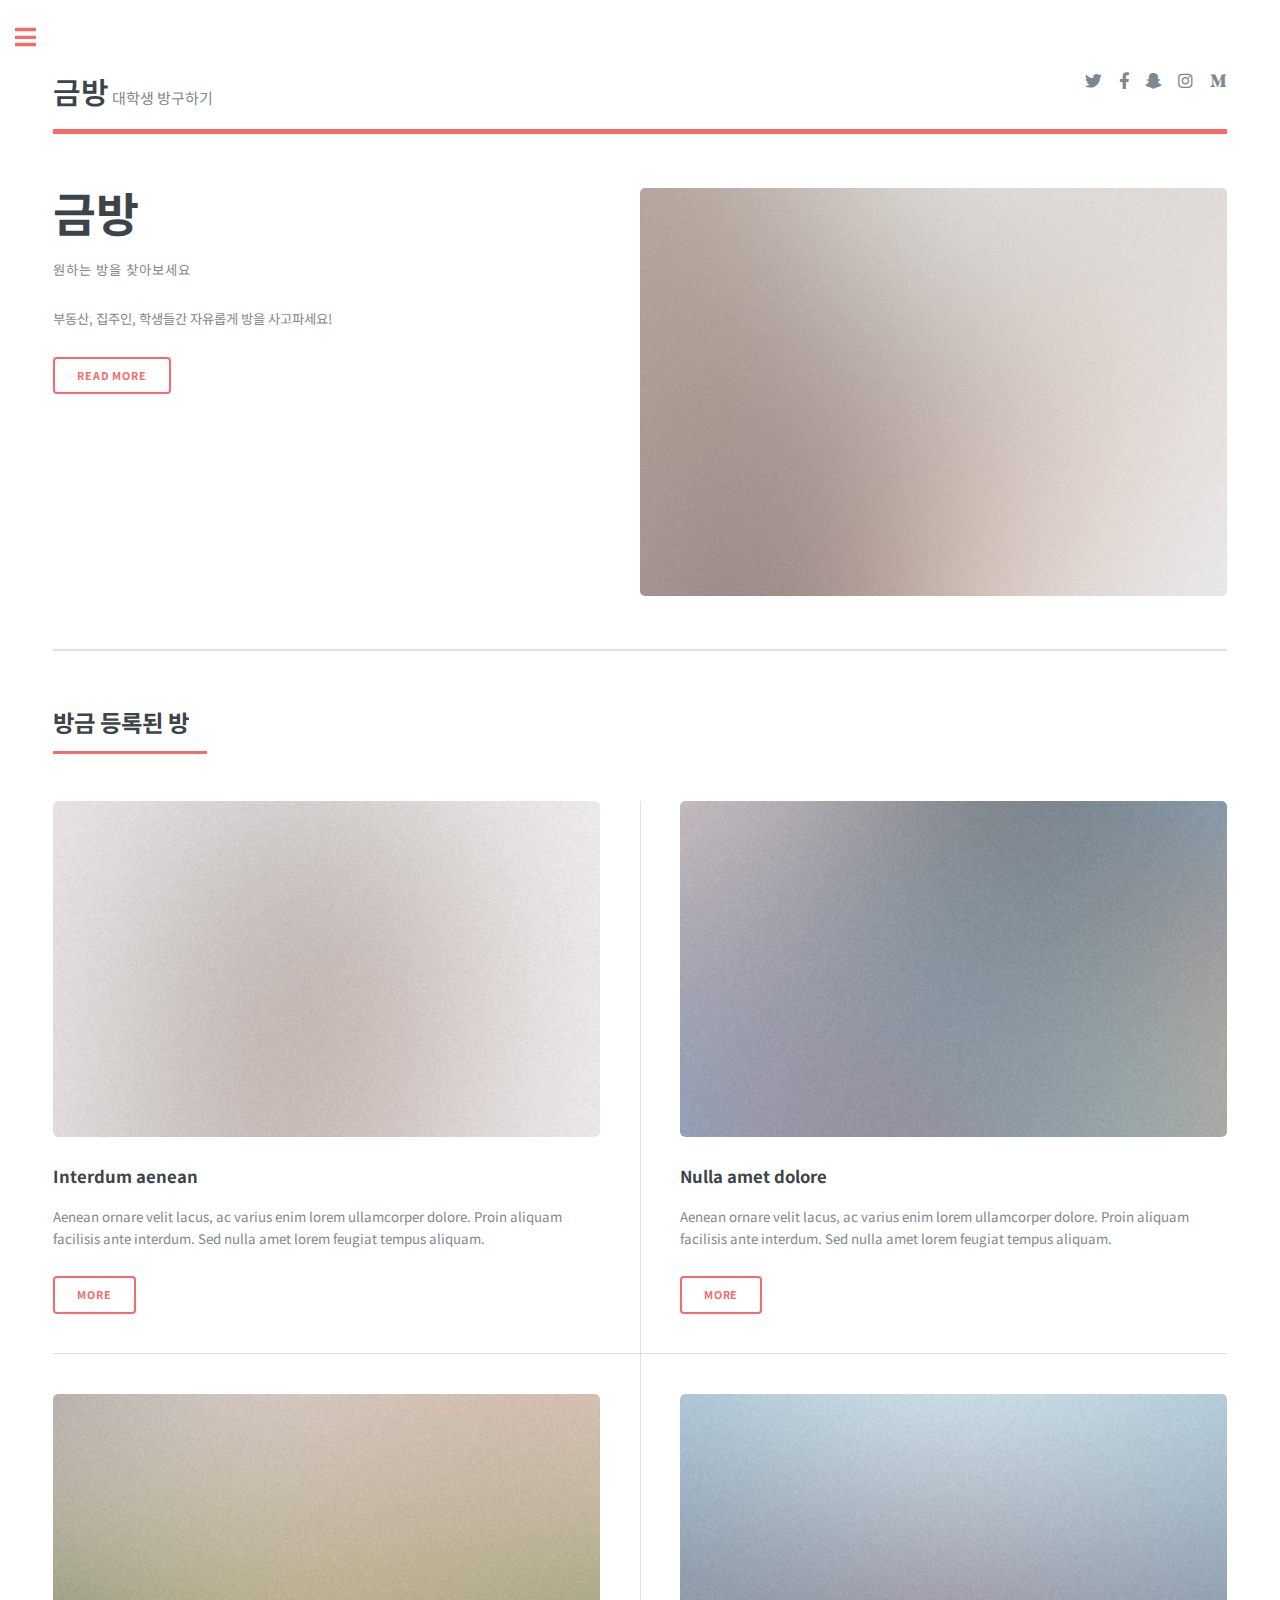
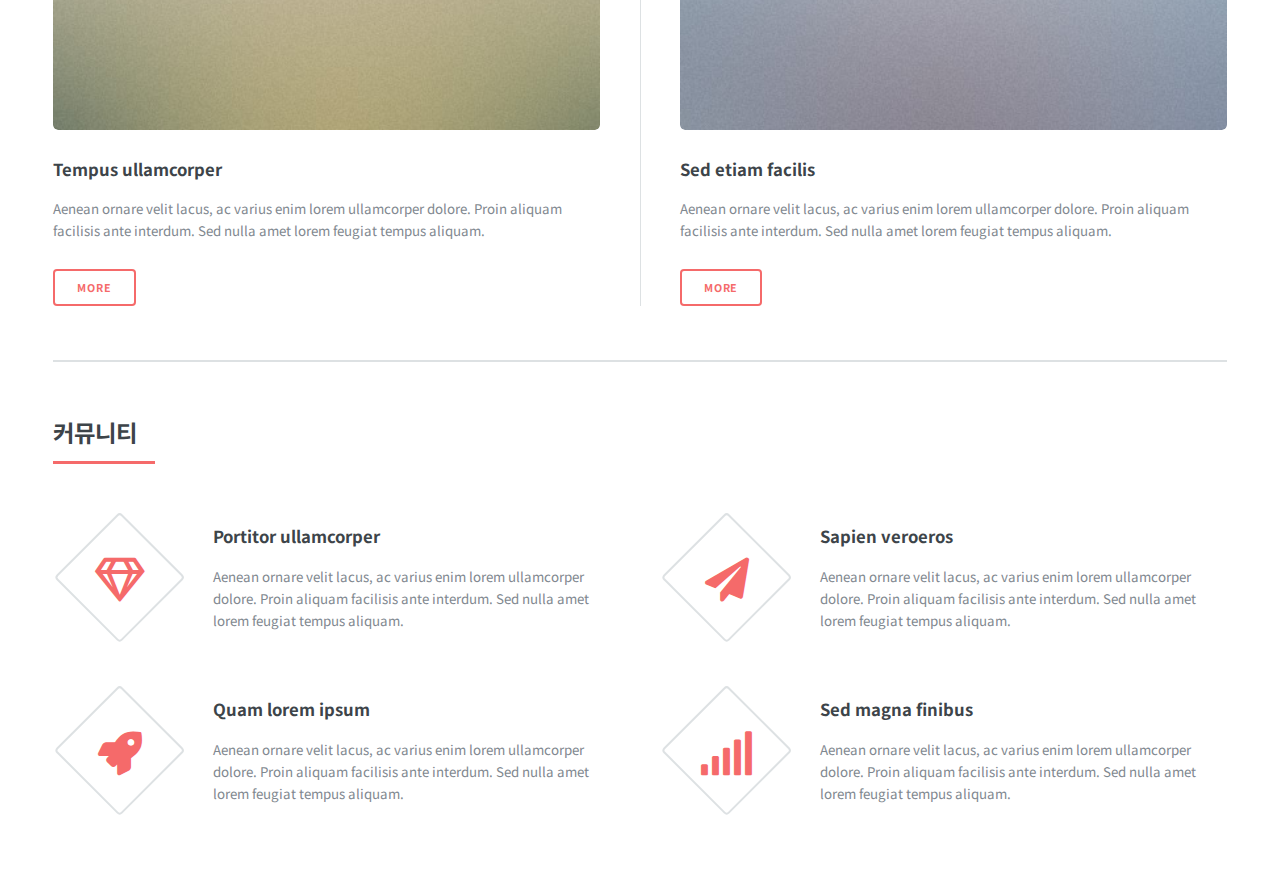
<file: WebContent/index.html>
<!DOCTYPE HTML>

<html>

<head>
   <title>금방</title>
   <meta charset="utf-8" />
   <meta name="viewport" content="width=device-width, initial-scale=1, user-scalable=no" />
   <link rel="stylesheet" href="assets/css/main.css" />
</head>

<body class="is-preload">

   <!-- Wrapper -->
   <div id="wrapper">

      <!-- Main -->
      <div id="main">
         <div class="inner">

            <!-- Header -->
            <header id="header">
               <a href="index.html" class="logo"><strong style="font-size: 30px;">금방</strong>  대학생 방구하기</a>
               <ul class="icons">
                  <li><a href="#" class="icon brands fa-twitter"><span class="label">Twitter</span></a></li>
                  <li><a href="#" class="icon brands fa-facebook-f"><span class="label">Facebook</span></a></li>
                  <li><a href="#" class="icon brands fa-snapchat-ghost"><span class="label">Snapchat</span></a>
                  </li>
                  <li><a href="#" class="icon brands fa-instagram"><span class="label">Instagram</span></a></li>
                  <li><a href="#" class="icon brands fa-medium-m"><span class="label">Medium</span></a></li>
               </ul>
            </header>

            <!-- Banner -->
            <section id="banner">
               <div class="content">
                  <header>
                     <h1>금방</h1>
                     <p>원하는 방을 찾아보세요</p>
                  </header>
                  <p>부동산, 집주인, 학생들간 자유롭게 방을 사고파세요!</p>
                  <ul class="actions">
                     <li><a href="#" class="button big">Read More</a></li>
                  </ul>
               </div>
               <span class="image object">
                  <img src="images/pic10.jpg" alt="" />
               </span>
            </section>

            

            <!-- Section -->
            <section>
               <header class="major">
                  <h2>방금 등록된 방</h2>
               </header>
               <div class="posts">
                  <article>
                     <a href="#" class="image"><img src="images/pic01.jpg" alt="" /></a>
                     <h3>Interdum aenean</h3>
                     <p>Aenean ornare velit lacus, ac varius enim lorem ullamcorper dolore. Proin aliquam
                        facilisis ante interdum. Sed nulla amet lorem feugiat tempus aliquam.</p>
                     <ul class="actions">
                        <li><a href="#" class="button">More</a></li>
                     </ul>
                  </article>
                  <article>
                     <a href="#" class="image"><img src="images/pic02.jpg" alt="" /></a>
                     <h3>Nulla amet dolore</h3>
                     <p>Aenean ornare velit lacus, ac varius enim lorem ullamcorper dolore. Proin aliquam
                        facilisis ante interdum. Sed nulla amet lorem feugiat tempus aliquam.</p>
                     <ul class="actions">
                        <li><a href="#" class="button">More</a></li>
                     </ul>
                  </article>
                  <article>
                     <a href="#" class="image"><img src="images/pic03.jpg" alt="" /></a>
                     <h3>Tempus ullamcorper</h3>
                     <p>Aenean ornare velit lacus, ac varius enim lorem ullamcorper dolore. Proin aliquam
                        facilisis ante interdum. Sed nulla amet lorem feugiat tempus aliquam.</p>
                     <ul class="actions">
                        <li><a href="#" class="button">More</a></li>
                     </ul>
                  </article>
                  <article>
                     <a href="#" class="image"><img src="images/pic04.jpg" alt="" /></a>
                     <h3>Sed etiam facilis</h3>
                     <p>Aenean ornare velit lacus, ac varius enim lorem ullamcorper dolore. Proin aliquam
                        facilisis ante interdum. Sed nulla amet lorem feugiat tempus aliquam.</p>
                     <ul class="actions">
                        <li><a href="#" class="button">More</a></li>
                     </ul>
                  </article>
                  
               </div>
            </section>

            <!-- Section -->
            <section>
               <header class="major">
                  <h2>커뮤니티</h2>
               </header>
               <div class="features">
                  <article>
                     <span class="icon fa-gem"></span>
                     <div class="content">
                        <h3>Portitor ullamcorper</h3>
                        <p>Aenean ornare velit lacus, ac varius enim lorem ullamcorper dolore. Proin aliquam
                           facilisis ante interdum. Sed nulla amet lorem feugiat tempus aliquam.</p>
                     </div>
                  </article>
                  <article>
                     <span class="icon solid fa-paper-plane"></span>
                     <div class="content">
                        <h3>Sapien veroeros</h3>
                        <p>Aenean ornare velit lacus, ac varius enim lorem ullamcorper dolore. Proin aliquam
                           facilisis ante interdum. Sed nulla amet lorem feugiat tempus aliquam.</p>
                     </div>
                  </article>
                  <article>
                     <span class="icon solid fa-rocket"></span>
                     <div class="content">
                        <h3>Quam lorem ipsum</h3>
                        <p>Aenean ornare velit lacus, ac varius enim lorem ullamcorper dolore. Proin aliquam
                           facilisis ante interdum. Sed nulla amet lorem feugiat tempus aliquam.</p>
                     </div>
                  </article>
                  <article>
                     <span class="icon solid fa-signal"></span>
                     <div class="content">
                        <h3>Sed magna finibus</h3>
                        <p>Aenean ornare velit lacus, ac varius enim lorem ullamcorper dolore. Proin aliquam
                           facilisis ante interdum. Sed nulla amet lorem feugiat tempus aliquam.</p>
                     </div>
                  </article>
               </div>
            </section>

         </div>
      </div>

      <!-- Sidebar -->
      <div id="sidebar">
         <div class="inner">



            <!-- Search -->
            <section id="search" class="alt">
               <form method="post" action="#">
                  <input type="text" name="query" id="query" placeholder="Search" />
               </form>
            </section>

            <!-- Menu -->
            <nav id="menu">
               <header class="major">
                  <h2>Menu</h2>
               </header>
               <ul>
                  <li><a href="index.html">메인페이지</a></li>
                  <li>
                     <span class="opener">방찾기</span>
                     <ul>
                        <li><a href="#">원룸</a></li>
                        <li><a href="#">미니투룸/투룸</a></li>
                        <li><a href="#">쓰리룸+</a></li>
                     </ul>
                  </li>
                  <li><a href="#">방내놓기</a></li>
                  <li><a href="#">커뮤니티</a></li>
                  <li>
                     <span class="opener">도움말</span>
                     <ul>
                        <li><a href="#">금방 이용방법</a></li>
                        <li><a href="#">거래시 주의할점</a></li>
                        <li><a href="#">서류양식</a></li>
                     </ul>
                  </li>
                  <li><a href="elements.html">디자인속성</a></li>
                  <li><a href="generic.html">제네릭</a></li>
               </ul>




            </nav>

            <ul class="actions">
               <li><a href="login.html" class="button big">로그인</a></li>
               <li><a href="signup.html" class="button big">회원가입</a></li>
            </ul>

            <!-- Section -->
            <section>
               <header class="major">
                  <h2>최근 본 방</h2>
               </header>
               <div class="mini-posts">
                  <article>
                     <a href="#" class="image"><img src="images/pic07.jpg" alt="" /></a>
                     <p>Aenean ornare velit lacus, ac varius enim lorem ullamcorper dolore aliquam.</p>
                  </article>
                  <article>
                     <a href="#" class="image"><img src="images/pic08.jpg" alt="" /></a>
                     <p>Aenean ornare velit lacus, ac varius enim lorem ullamcorper dolore aliquam.</p>
                  </article>
                  <article>
                     <a href="#" class="image"><img src="images/pic09.jpg" alt="" /></a>
                     <p>Aenean ornare velit lacus, ac varius enim lorem ullamcorper dolore aliquam.</p>
                  </article>
               </div>
               <ul class="actions">
                  <li><a href="#" class="button">더 많은 방</a></li>
               </ul>
            </section>

            <!-- Section -->
            <section>
               <header class="major">
                  <h2>Get in touch</h2>
               </header>
               <p>3K의 프로젝트를 지켜봐주셔서 감사합니다.<br /> 문의사항은 아래로 연락 부탁드립니다.</p>
               <ul class="contact">
                  <li class="icon solid fa-envelope"><a href="#">mnb3559@kumoh.ac.kr</a></li>
                  <li class="icon solid fa-phone">010-1234-5678</li>
                  <li class="icon solid fa-home">금오공과대학교<br />컴퓨터소프트웨어공학과</li>
               </ul>
            </section>

            <!-- Footer -->
            <footer id="footer">
               <p class="copyright">&copy; Untitled. All rights reserved. Demo Images: <a
                     href="https://unsplash.com">Unsplash</a>. Design: <a href="https://html5up.net">HTML5
                     UP</a>.</p>
            </footer>

         </div>
      </div>

   </div>

   <!-- Scripts -->
   <script src="assets/js/jquery.min.js"></script>
   <script src="assets/js/browser.min.js"></script>
   <script src="assets/js/breakpoints.min.js"></script>
   <script src="assets/js/util.js"></script>
   <script src="assets/js/main.js"></script>

</body>

</html>
</file>
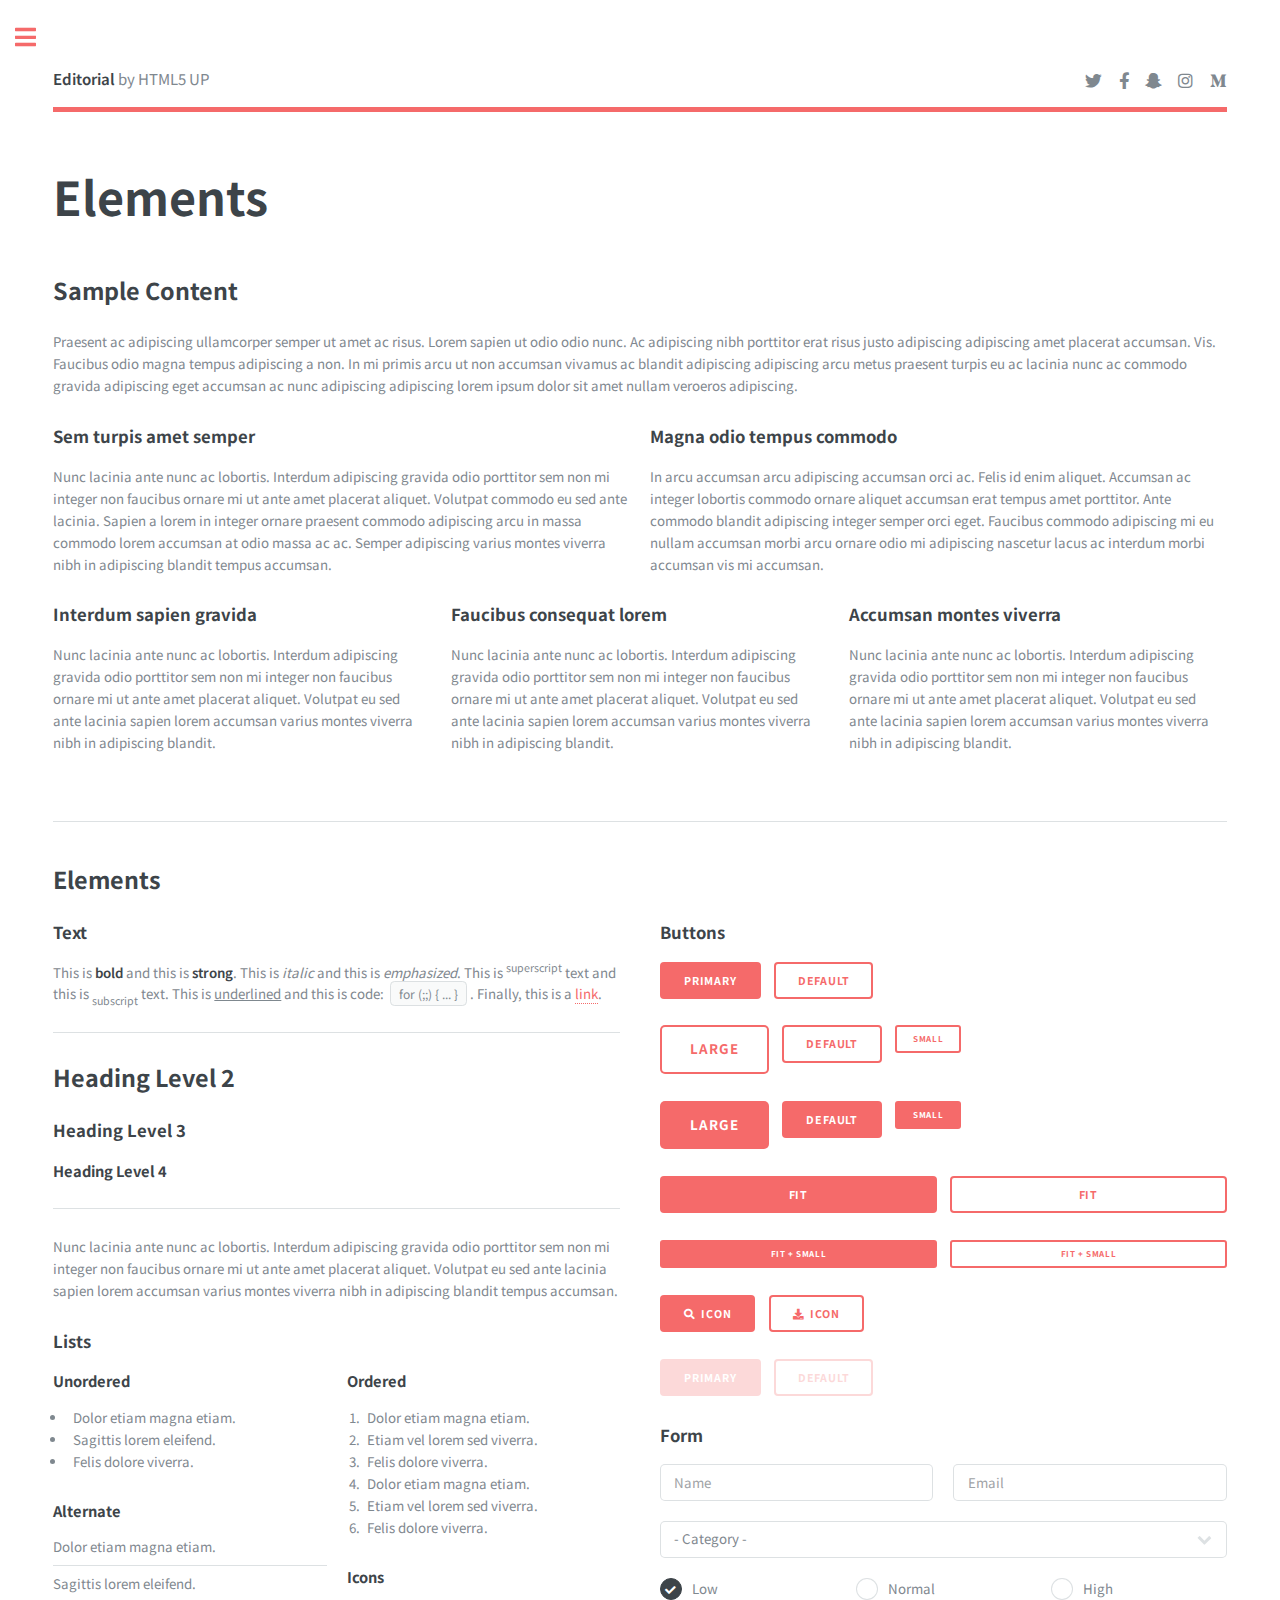
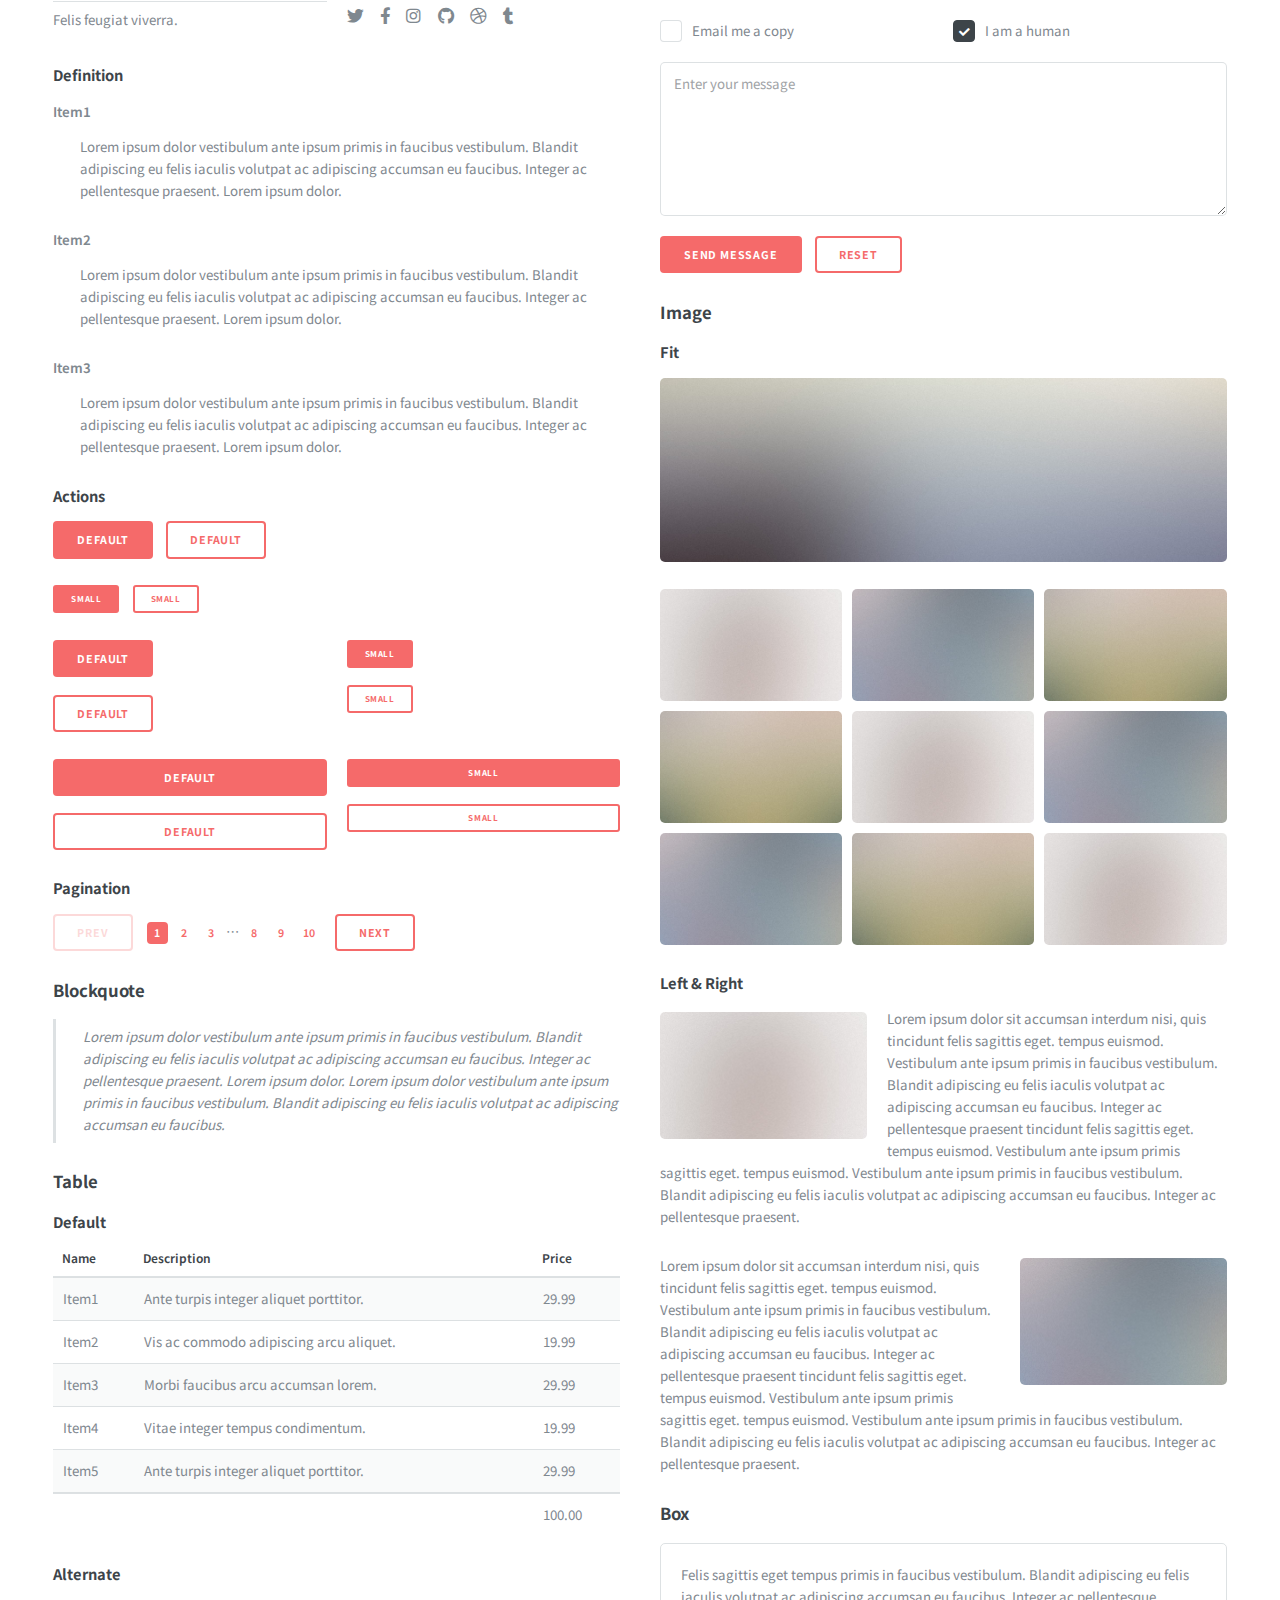
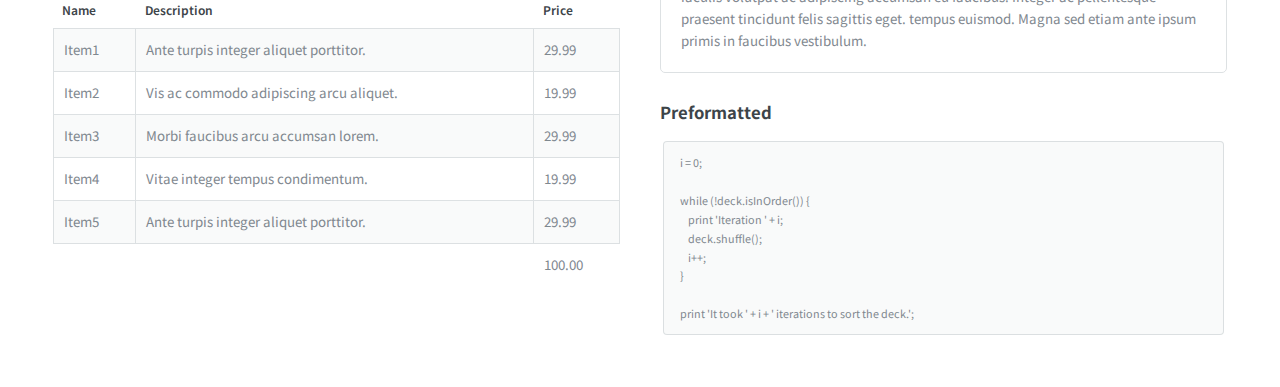
<file: WebContent/elements.html>
<!DOCTYPE HTML>
<!--
	Editorial by HTML5 UP
	html5up.net | @ajlkn
	Free for personal and commercial use under the CCA 3.0 license (html5up.net/license)
-->
<html>
	<head>
		<title>Elements - Editorial by HTML5 UP</title>
		<meta charset="utf-8" />
		<meta name="viewport" content="width=device-width, initial-scale=1, user-scalable=no" />
		<link rel="stylesheet" href="assets/css/main.css" />
	</head>
	<body class="is-preload">

		<!-- Wrapper -->
			<div id="wrapper">

				<!-- Main -->
					<div id="main">
						<div class="inner">

							<!-- Header -->
								<header id="header">
									<a href="index.html" class="logo"><strong>Editorial</strong> by HTML5 UP</a>
									<ul class="icons">
										<li><a href="#" class="icon brands fa-twitter"><span class="label">Twitter</span></a></li>
										<li><a href="#" class="icon brands fa-facebook-f"><span class="label">Facebook</span></a></li>
										<li><a href="#" class="icon brands fa-snapchat-ghost"><span class="label">Snapchat</span></a></li>
										<li><a href="#" class="icon brands fa-instagram"><span class="label">Instagram</span></a></li>
										<li><a href="#" class="icon brands fa-medium-m"><span class="label">Medium</span></a></li>
									</ul>
								</header>

							<!-- Content -->
								<section>
									<header class="main">
										<h1>Elements</h1>
									</header>

									<!-- Content -->
										<h2 id="content">Sample Content</h2>
										<p>Praesent ac adipiscing ullamcorper semper ut amet ac risus. Lorem sapien ut odio odio nunc. Ac adipiscing nibh porttitor erat risus justo adipiscing adipiscing amet placerat accumsan. Vis. Faucibus odio magna tempus adipiscing a non. In mi primis arcu ut non accumsan vivamus ac blandit adipiscing adipiscing arcu metus praesent turpis eu ac lacinia nunc ac commodo gravida adipiscing eget accumsan ac nunc adipiscing adipiscing lorem ipsum dolor sit amet nullam veroeros adipiscing.</p>
										<div class="row">
											<div class="col-6 col-12-small">
												<h3>Sem turpis amet semper</h3>
												<p>Nunc lacinia ante nunc ac lobortis. Interdum adipiscing gravida odio porttitor sem non mi integer non faucibus ornare mi ut ante amet placerat aliquet. Volutpat commodo eu sed ante lacinia. Sapien a lorem in integer ornare praesent commodo adipiscing arcu in massa commodo lorem accumsan at odio massa ac ac. Semper adipiscing varius montes viverra nibh in adipiscing blandit tempus accumsan.</p>
											</div>
											<div class="col-6 col-12-small">
												<h3>Magna odio tempus commodo</h3>
												<p>In arcu accumsan arcu adipiscing accumsan orci ac. Felis id enim aliquet. Accumsan ac integer lobortis commodo ornare aliquet accumsan erat tempus amet porttitor. Ante commodo blandit adipiscing integer semper orci eget. Faucibus commodo adipiscing mi eu nullam accumsan morbi arcu ornare odio mi adipiscing nascetur lacus ac interdum morbi accumsan vis mi accumsan.</p>
											</div>
											<!-- Break -->
											<div class="col-4 col-12-medium">
												<h3>Interdum sapien gravida</h3>
												<p>Nunc lacinia ante nunc ac lobortis. Interdum adipiscing gravida odio porttitor sem non mi integer non faucibus ornare mi ut ante amet placerat aliquet. Volutpat eu sed ante lacinia sapien lorem accumsan varius montes viverra nibh in adipiscing blandit.</p>
											</div>
											<div class="col-4 col-12-medium">
												<h3>Faucibus consequat lorem</h3>
												<p>Nunc lacinia ante nunc ac lobortis. Interdum adipiscing gravida odio porttitor sem non mi integer non faucibus ornare mi ut ante amet placerat aliquet. Volutpat eu sed ante lacinia sapien lorem accumsan varius montes viverra nibh in adipiscing blandit.</p>
											</div>
											<div class="col-4 col-12-medium">
												<h3>Accumsan montes viverra</h3>
												<p>Nunc lacinia ante nunc ac lobortis. Interdum adipiscing gravida odio porttitor sem non mi integer non faucibus ornare mi ut ante amet placerat aliquet. Volutpat eu sed ante lacinia sapien lorem accumsan varius montes viverra nibh in adipiscing blandit.</p>
											</div>
										</div>

									<hr class="major" />

									<!-- Elements -->
										<h2 id="elements">Elements</h2>
										<div class="row gtr-200">
											<div class="col-6 col-12-medium">

												<!-- Text stuff -->
													<h3>Text</h3>
													<p>This is <b>bold</b> and this is <strong>strong</strong>. This is <i>italic</i> and this is <em>emphasized</em>.
													This is <sup>superscript</sup> text and this is <sub>subscript</sub> text.
													This is <u>underlined</u> and this is code: <code>for (;;) { ... }</code>.
													Finally, this is a <a href="#">link</a>.</p>
													<hr />
													<h2>Heading Level 2</h2>
													<h3>Heading Level 3</h3>
													<h4>Heading Level 4</h4>
													<hr />
													<p>Nunc lacinia ante nunc ac lobortis. Interdum adipiscing gravida odio porttitor sem non mi integer non faucibus ornare mi ut ante amet placerat aliquet. Volutpat eu sed ante lacinia sapien lorem accumsan varius montes viverra nibh in adipiscing blandit tempus accumsan.</p>

												<!-- Lists -->
													<h3>Lists</h3>
													<div class="row">
														<div class="col-6 col-12-small">

															<h4>Unordered</h4>
															<ul>
																<li>Dolor etiam magna etiam.</li>
																<li>Sagittis lorem eleifend.</li>
																<li>Felis dolore viverra.</li>
															</ul>

															<h4>Alternate</h4>
															<ul class="alt">
																<li>Dolor etiam magna etiam.</li>
																<li>Sagittis lorem eleifend.</li>
																<li>Felis feugiat viverra.</li>
															</ul>

														</div>
														<div class="col-6 col-12-small">

															<h4>Ordered</h4>
															<ol>
																<li>Dolor etiam magna etiam.</li>
																<li>Etiam vel lorem sed viverra.</li>
																<li>Felis dolore viverra.</li>
																<li>Dolor etiam magna etiam.</li>
																<li>Etiam vel lorem sed viverra.</li>
																<li>Felis dolore viverra.</li>
															</ol>

															<h4>Icons</h4>
															<ul class="icons">
																<li><a href="#" class="icon brands fa-twitter"><span class="label">Twitter</span></a></li>
																<li><a href="#" class="icon brands fa-facebook-f"><span class="label">Facebook</span></a></li>
																<li><a href="#" class="icon brands fa-instagram"><span class="label">Instagram</span></a></li>
																<li><a href="#" class="icon brands fa-github"><span class="label">Github</span></a></li>
																<li><a href="#" class="icon brands fa-dribbble"><span class="label">Dribbble</span></a></li>
																<li><a href="#" class="icon brands fa-tumblr"><span class="label">Tumblr</span></a></li>
															</ul>

														</div>
													</div>
													<h4>Definition</h4>
													<dl>
														<dt>Item1</dt>
														<dd>
															<p>Lorem ipsum dolor vestibulum ante ipsum primis in faucibus vestibulum. Blandit adipiscing eu felis iaculis volutpat ac adipiscing accumsan eu faucibus. Integer ac pellentesque praesent. Lorem ipsum dolor.</p>
														</dd>
														<dt>Item2</dt>
														<dd>
															<p>Lorem ipsum dolor vestibulum ante ipsum primis in faucibus vestibulum. Blandit adipiscing eu felis iaculis volutpat ac adipiscing accumsan eu faucibus. Integer ac pellentesque praesent. Lorem ipsum dolor.</p>
														</dd>
														<dt>Item3</dt>
														<dd>
															<p>Lorem ipsum dolor vestibulum ante ipsum primis in faucibus vestibulum. Blandit adipiscing eu felis iaculis volutpat ac adipiscing accumsan eu faucibus. Integer ac pellentesque praesent. Lorem ipsum dolor.</p>
														</dd>
													</dl>

													<h4>Actions</h4>
													<ul class="actions">
														<li><a href="#" class="button primary">Default</a></li>
														<li><a href="#" class="button">Default</a></li>
													</ul>
													<ul class="actions small">
														<li><a href="#" class="button primary small">Small</a></li>
														<li><a href="#" class="button small">Small</a></li>
													</ul>
													<div class="row">
														<div class="col-6 col-12-small">
															<ul class="actions stacked">
																<li><a href="#" class="button primary">Default</a></li>
																<li><a href="#" class="button">Default</a></li>
															</ul>
														</div>
														<div class="col-6 col-12-small">
															<ul class="actions stacked">
																<li><a href="#" class="button primary small">Small</a></li>
																<li><a href="#" class="button small">Small</a></li>
															</ul>
														</div>
														<div class="col-6 col-12-small">
															<ul class="actions stacked">
																<li><a href="#" class="button primary fit">Default</a></li>
																<li><a href="#" class="button fit">Default</a></li>
															</ul>
														</div>
														<div class="col-6 col-12-small">
															<ul class="actions stacked">
																<li><a href="#" class="button primary small fit">Small</a></li>
																<li><a href="#" class="button small fit">Small</a></li>
															</ul>
														</div>
													</div>

													<h4>Pagination</h4>
													<ul class="pagination">
														<li><span class="button disabled">Prev</span></li>
														<li><a href="#" class="page active">1</a></li>
														<li><a href="#" class="page">2</a></li>
														<li><a href="#" class="page">3</a></li>
														<li><span>&hellip;</span></li>
														<li><a href="#" class="page">8</a></li>
														<li><a href="#" class="page">9</a></li>
														<li><a href="#" class="page">10</a></li>
														<li><a href="#" class="button">Next</a></li>
													</ul>

												<!-- Blockquote -->
													<h3>Blockquote</h3>
													<blockquote>Lorem ipsum dolor vestibulum ante ipsum primis in faucibus vestibulum. Blandit adipiscing eu felis iaculis volutpat ac adipiscing accumsan eu faucibus. Integer ac pellentesque praesent. Lorem ipsum dolor. Lorem ipsum dolor vestibulum ante ipsum primis in faucibus vestibulum. Blandit adipiscing eu felis iaculis volutpat ac adipiscing accumsan eu faucibus.</blockquote>

												<!-- Table -->
													<h3>Table</h3>

													<h4>Default</h4>
													<div class="table-wrapper">
														<table>
															<thead>
																<tr>
																	<th>Name</th>
																	<th>Description</th>
																	<th>Price</th>
																</tr>
															</thead>
															<tbody>
																<tr>
																	<td>Item1</td>
																	<td>Ante turpis integer aliquet porttitor.</td>
																	<td>29.99</td>
																</tr>
																<tr>
																	<td>Item2</td>
																	<td>Vis ac commodo adipiscing arcu aliquet.</td>
																	<td>19.99</td>
																</tr>
																<tr>
																	<td>Item3</td>
																	<td> Morbi faucibus arcu accumsan lorem.</td>
																	<td>29.99</td>
																</tr>
																<tr>
																	<td>Item4</td>
																	<td>Vitae integer tempus condimentum.</td>
																	<td>19.99</td>
																</tr>
																<tr>
																	<td>Item5</td>
																	<td>Ante turpis integer aliquet porttitor.</td>
																	<td>29.99</td>
																</tr>
															</tbody>
															<tfoot>
																<tr>
																	<td colspan="2"></td>
																	<td>100.00</td>
																</tr>
															</tfoot>
														</table>
													</div>

													<h4>Alternate</h4>
													<div class="table-wrapper">
														<table class="alt">
															<thead>
																<tr>
																	<th>Name</th>
																	<th>Description</th>
																	<th>Price</th>
																</tr>
															</thead>
															<tbody>
																<tr>
																	<td>Item1</td>
																	<td>Ante turpis integer aliquet porttitor.</td>
																	<td>29.99</td>
																</tr>
																<tr>
																	<td>Item2</td>
																	<td>Vis ac commodo adipiscing arcu aliquet.</td>
																	<td>19.99</td>
																</tr>
																<tr>
																	<td>Item3</td>
																	<td> Morbi faucibus arcu accumsan lorem.</td>
																	<td>29.99</td>
																</tr>
																<tr>
																	<td>Item4</td>
																	<td>Vitae integer tempus condimentum.</td>
																	<td>19.99</td>
																</tr>
																<tr>
																	<td>Item5</td>
																	<td>Ante turpis integer aliquet porttitor.</td>
																	<td>29.99</td>
																</tr>
															</tbody>
															<tfoot>
																<tr>
																	<td colspan="2"></td>
																	<td>100.00</td>
																</tr>
															</tfoot>
														</table>
													</div>

											</div>
											<div class="col-6 col-12-medium">

												<!-- Buttons -->
													<h3>Buttons</h3>
													<ul class="actions">
														<li><a href="#" class="button primary">Primary</a></li>
														<li><a href="#" class="button">Default</a></li>
													</ul>
													<ul class="actions">
														<li><a href="#" class="button large">Large</a></li>
														<li><a href="#" class="button">Default</a></li>
														<li><a href="#" class="button small">Small</a></li>
													</ul>
													<ul class="actions">
														<li><a href="#" class="button primary large">Large</a></li>
														<li><a href="#" class="button primary">Default</a></li>
														<li><a href="#" class="button primary small">Small</a></li>
													</ul>
													<ul class="actions fit">
														<li><a href="#" class="button primary fit">Fit</a></li>
														<li><a href="#" class="button fit">Fit</a></li>
													</ul>
													<ul class="actions fit small">
														<li><a href="#" class="button primary fit small">Fit + Small</a></li>
														<li><a href="#" class="button fit small">Fit + Small</a></li>
													</ul>
													<ul class="actions">
														<li><a href="#" class="button primary icon solid fa-search">Icon</a></li>
														<li><a href="#" class="button icon solid fa-download">Icon</a></li>
													</ul>
													<ul class="actions">
														<li><span class="button primary disabled">Primary</span></li>
														<li><span class="button disabled">Default</span></li>
													</ul>

												<!-- Form -->
													<h3>Form</h3>

													<form method="post" action="#">
														<div class="row gtr-uniform">
															<div class="col-6 col-12-xsmall">
																<input type="text" name="demo-name" id="demo-name" value="" placeholder="Name" />
															</div>
															<div class="col-6 col-12-xsmall">
																<input type="email" name="demo-email" id="demo-email" value="" placeholder="Email" />
															</div>
															<!-- Break -->
															<div class="col-12">
																<select name="demo-category" id="demo-category">
																	<option value="">- Category -</option>
																	<option value="1">Manufacturing</option>
																	<option value="1">Shipping</option>
																	<option value="1">Administration</option>
																	<option value="1">Human Resources</option>
																</select>
															</div>
															<!-- Break -->
															<div class="col-4 col-12-small">
																<input type="radio" id="demo-priority-low" name="demo-priority" checked>
																<label for="demo-priority-low">Low</label>
															</div>
															<div class="col-4 col-12-small">
																<input type="radio" id="demo-priority-normal" name="demo-priority">
																<label for="demo-priority-normal">Normal</label>
															</div>
															<div class="col-4 col-12-small">
																<input type="radio" id="demo-priority-high" name="demo-priority">
																<label for="demo-priority-high">High</label>
															</div>
															<!-- Break -->
															<div class="col-6 col-12-small">
																<input type="checkbox" id="demo-copy" name="demo-copy">
																<label for="demo-copy">Email me a copy</label>
															</div>
															<div class="col-6 col-12-small">
																<input type="checkbox" id="demo-human" name="demo-human" checked>
																<label for="demo-human">I am a human</label>
															</div>
															<!-- Break -->
															<div class="col-12">
																<textarea name="demo-message" id="demo-message" placeholder="Enter your message" rows="6"></textarea>
															</div>
															<!-- Break -->
															<div class="col-12">
																<ul class="actions">
																	<li><input type="submit" value="Send Message" class="primary" /></li>
																	<li><input type="reset" value="Reset" /></li>
																</ul>
															</div>
														</div>
													</form>

												<!-- Image -->
													<h3>Image</h3>

													<h4>Fit</h4>
													<span class="image fit"><img src="images/pic11.jpg" alt="" /></span>
													<div class="box alt">
														<div class="row gtr-50 gtr-uniform">
															<div class="col-4"><span class="image fit"><img src="images/pic01.jpg" alt="" /></span></div>
															<div class="col-4"><span class="image fit"><img src="images/pic02.jpg" alt="" /></span></div>
															<div class="col-4"><span class="image fit"><img src="images/pic03.jpg" alt="" /></span></div>
															<!-- Break -->
															<div class="col-4"><span class="image fit"><img src="images/pic03.jpg" alt="" /></span></div>
															<div class="col-4"><span class="image fit"><img src="images/pic01.jpg" alt="" /></span></div>
															<div class="col-4"><span class="image fit"><img src="images/pic02.jpg" alt="" /></span></div>
															<!-- Break -->
															<div class="col-4"><span class="image fit"><img src="images/pic02.jpg" alt="" /></span></div>
															<div class="col-4"><span class="image fit"><img src="images/pic03.jpg" alt="" /></span></div>
															<div class="col-4"><span class="image fit"><img src="images/pic01.jpg" alt="" /></span></div>
														</div>
													</div>

													<h4>Left &amp; Right</h4>
													<p><span class="image left"><img src="images/pic01.jpg" alt="" /></span>Lorem ipsum dolor sit accumsan interdum nisi, quis tincidunt felis sagittis eget. tempus euismod. Vestibulum ante ipsum primis in faucibus vestibulum. Blandit adipiscing eu felis iaculis volutpat ac adipiscing accumsan eu faucibus. Integer ac pellentesque praesent tincidunt felis sagittis eget. tempus euismod. Vestibulum ante ipsum primis sagittis eget. tempus euismod. Vestibulum ante ipsum primis in faucibus vestibulum. Blandit adipiscing eu felis iaculis volutpat ac adipiscing accumsan eu faucibus. Integer ac pellentesque praesent.</p>
													<p><span class="image right"><img src="images/pic02.jpg" alt="" /></span>Lorem ipsum dolor sit accumsan interdum nisi, quis tincidunt felis sagittis eget. tempus euismod. Vestibulum ante ipsum primis in faucibus vestibulum. Blandit adipiscing eu felis iaculis volutpat ac adipiscing accumsan eu faucibus. Integer ac pellentesque praesent tincidunt felis sagittis eget. tempus euismod. Vestibulum ante ipsum primis sagittis eget. tempus euismod. Vestibulum ante ipsum primis in faucibus vestibulum. Blandit adipiscing eu felis iaculis volutpat ac adipiscing accumsan eu faucibus. Integer ac pellentesque praesent.</p>

												<!-- Box -->
													<h3>Box</h3>
													<div class="box">
														<p>Felis sagittis eget tempus primis in faucibus vestibulum. Blandit adipiscing eu felis iaculis volutpat ac adipiscing accumsan eu faucibus. Integer ac pellentesque praesent tincidunt felis sagittis eget. tempus euismod. Magna sed etiam ante ipsum primis in faucibus vestibulum.</p>
													</div>

												<!-- Preformatted Code -->
													<h3>Preformatted</h3>
													<pre><code>i = 0;

while (!deck.isInOrder()) {
    print 'Iteration ' + i;
    deck.shuffle();
    i++;
}

print 'It took ' + i + ' iterations to sort the deck.';
</code></pre>

											</div>
										</div>

								</section>

						</div>
					</div>

				<!-- Sidebar -->
					<div id="sidebar">
						<div class="inner">

							<!-- Search -->
								<section id="search" class="alt">
									<form method="post" action="#">
										<input type="text" name="query" id="query" placeholder="Search" />
									</form>
								</section>

							<!-- Menu -->
								<nav id="menu">
									<header class="major">
										<h2>Menu</h2>
									</header>
									<ul>
										<li><a href="index.html">Homepage</a></li>
										<li><a href="generic.html">Generic</a></li>
										<li><a href="elements.html">Elements</a></li>
										<li>
											<span class="opener">Submenu</span>
											<ul>
												<li><a href="#">Lorem Dolor</a></li>
												<li><a href="#">Ipsum Adipiscing</a></li>
												<li><a href="#">Tempus Magna</a></li>
												<li><a href="#">Feugiat Veroeros</a></li>
											</ul>
										</li>
										<li><a href="#">Etiam Dolore</a></li>
										<li><a href="#">Adipiscing</a></li>
										<li>
											<span class="opener">Another Submenu</span>
											<ul>
												<li><a href="#">Lorem Dolor</a></li>
												<li><a href="#">Ipsum Adipiscing</a></li>
												<li><a href="#">Tempus Magna</a></li>
												<li><a href="#">Feugiat Veroeros</a></li>
											</ul>
										</li>
										<li><a href="#">Maximus Erat</a></li>
										<li><a href="#">Sapien Mauris</a></li>
										<li><a href="#">Amet Lacinia</a></li>
									</ul>
								</nav>

							<!-- Section -->
								<section>
									<header class="major">
										<h2>Ante interdum</h2>
									</header>
									<div class="mini-posts">
										<article>
											<a href="#" class="image"><img src="images/pic07.jpg" alt="" /></a>
											<p>Aenean ornare velit lacus, ac varius enim lorem ullamcorper dolore aliquam.</p>
										</article>
										<article>
											<a href="#" class="image"><img src="images/pic08.jpg" alt="" /></a>
											<p>Aenean ornare velit lacus, ac varius enim lorem ullamcorper dolore aliquam.</p>
										</article>
										<article>
											<a href="#" class="image"><img src="images/pic09.jpg" alt="" /></a>
											<p>Aenean ornare velit lacus, ac varius enim lorem ullamcorper dolore aliquam.</p>
										</article>
									</div>
									<ul class="actions">
										<li><a href="#" class="button">More</a></li>
									</ul>
								</section>

							<!-- Section -->
								<section>
									<header class="major">
										<h2>Get in touch</h2>
									</header>
									<p>Sed varius enim lorem ullamcorper dolore aliquam aenean ornare velit lacus, ac varius enim lorem ullamcorper dolore. Proin sed aliquam facilisis ante interdum. Sed nulla amet lorem feugiat tempus aliquam.</p>
									<ul class="contact">
										<li class="icon solid fa-envelope"><a href="#">information@untitled.tld</a></li>
										<li class="icon solid fa-phone">(000) 000-0000</li>
										<li class="icon solid fa-home">1234 Somewhere Road #8254<br />
										Nashville, TN 00000-0000</li>
									</ul>
								</section>

							<!-- Footer -->
								<footer id="footer">
									<p class="copyright">&copy; Untitled. All rights reserved. Demo Images: <a href="https://unsplash.com">Unsplash</a>. Design: <a href="https://html5up.net">HTML5 UP</a>.</p>
								</footer>

						</div>
					</div>

			</div>

		<!-- Scripts -->
			<script src="assets/js/jquery.min.js"></script>
			<script src="assets/js/browser.min.js"></script>
			<script src="assets/js/breakpoints.min.js"></script>
			<script src="assets/js/util.js"></script>
			<script src="assets/js/main.js"></script>

	</body>
</html>
</file>
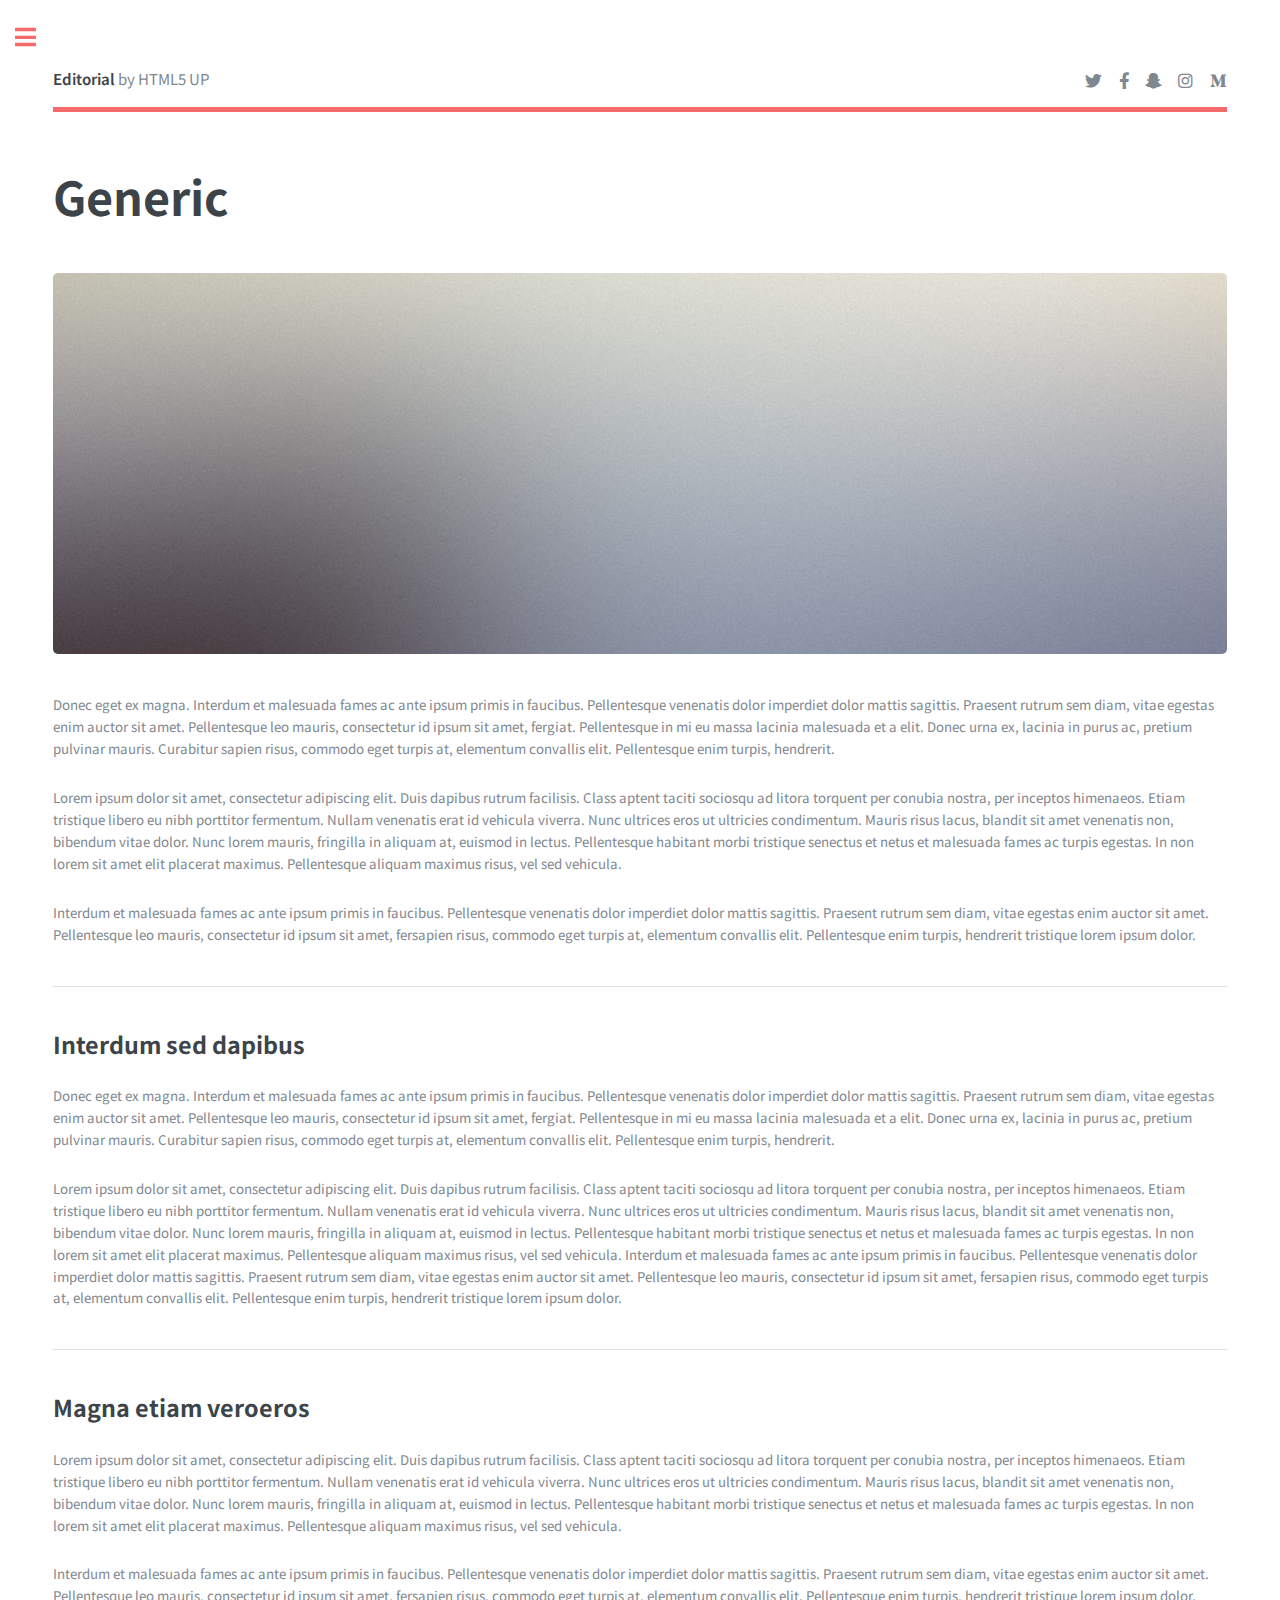
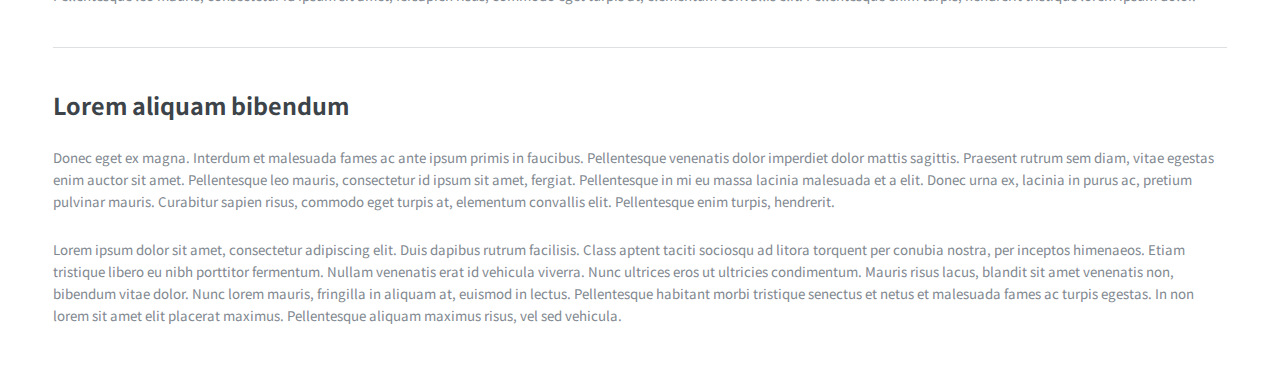
<file: WebContent/generic.html>
<!DOCTYPE HTML>
<!--
	Editorial by HTML5 UP
	html5up.net | @ajlkn
	Free for personal and commercial use under the CCA 3.0 license (html5up.net/license)
-->
<html>
	<head>
		<title>Generic - Editorial by HTML5 UP</title>
		<meta charset="utf-8" />
		<meta name="viewport" content="width=device-width, initial-scale=1, user-scalable=no" />
		<link rel="stylesheet" href="assets/css/main.css" />
	</head>
	<body class="is-preload">

		<!-- Wrapper -->
			<div id="wrapper">

				<!-- Main -->
					<div id="main">
						<div class="inner">

							<!-- Header -->
								<header id="header">
									<a href="index.html" class="logo"><strong>Editorial</strong> by HTML5 UP</a>
									<ul class="icons">
										<li><a href="#" class="icon brands fa-twitter"><span class="label">Twitter</span></a></li>
										<li><a href="#" class="icon brands fa-facebook-f"><span class="label">Facebook</span></a></li>
										<li><a href="#" class="icon brands fa-snapchat-ghost"><span class="label">Snapchat</span></a></li>
										<li><a href="#" class="icon brands fa-instagram"><span class="label">Instagram</span></a></li>
										<li><a href="#" class="icon brands fa-medium-m"><span class="label">Medium</span></a></li>
									</ul>
								</header>

							<!-- Content -->
								<section>
									<header class="main">
										<h1>Generic</h1>
									</header>

									<span class="image main"><img src="images/pic11.jpg" alt="" /></span>

									<p>Donec eget ex magna. Interdum et malesuada fames ac ante ipsum primis in faucibus. Pellentesque venenatis dolor imperdiet dolor mattis sagittis. Praesent rutrum sem diam, vitae egestas enim auctor sit amet. Pellentesque leo mauris, consectetur id ipsum sit amet, fergiat. Pellentesque in mi eu massa lacinia malesuada et a elit. Donec urna ex, lacinia in purus ac, pretium pulvinar mauris. Curabitur sapien risus, commodo eget turpis at, elementum convallis elit. Pellentesque enim turpis, hendrerit.</p>
									<p>Lorem ipsum dolor sit amet, consectetur adipiscing elit. Duis dapibus rutrum facilisis. Class aptent taciti sociosqu ad litora torquent per conubia nostra, per inceptos himenaeos. Etiam tristique libero eu nibh porttitor fermentum. Nullam venenatis erat id vehicula viverra. Nunc ultrices eros ut ultricies condimentum. Mauris risus lacus, blandit sit amet venenatis non, bibendum vitae dolor. Nunc lorem mauris, fringilla in aliquam at, euismod in lectus. Pellentesque habitant morbi tristique senectus et netus et malesuada fames ac turpis egestas. In non lorem sit amet elit placerat maximus. Pellentesque aliquam maximus risus, vel sed vehicula.</p>
									<p>Interdum et malesuada fames ac ante ipsum primis in faucibus. Pellentesque venenatis dolor imperdiet dolor mattis sagittis. Praesent rutrum sem diam, vitae egestas enim auctor sit amet. Pellentesque leo mauris, consectetur id ipsum sit amet, fersapien risus, commodo eget turpis at, elementum convallis elit. Pellentesque enim turpis, hendrerit tristique lorem ipsum dolor.</p>

									<hr class="major" />

									<h2>Interdum sed dapibus</h2>
									<p>Donec eget ex magna. Interdum et malesuada fames ac ante ipsum primis in faucibus. Pellentesque venenatis dolor imperdiet dolor mattis sagittis. Praesent rutrum sem diam, vitae egestas enim auctor sit amet. Pellentesque leo mauris, consectetur id ipsum sit amet, fergiat. Pellentesque in mi eu massa lacinia malesuada et a elit. Donec urna ex, lacinia in purus ac, pretium pulvinar mauris. Curabitur sapien risus, commodo eget turpis at, elementum convallis elit. Pellentesque enim turpis, hendrerit.</p>
									<p>Lorem ipsum dolor sit amet, consectetur adipiscing elit. Duis dapibus rutrum facilisis. Class aptent taciti sociosqu ad litora torquent per conubia nostra, per inceptos himenaeos. Etiam tristique libero eu nibh porttitor fermentum. Nullam venenatis erat id vehicula viverra. Nunc ultrices eros ut ultricies condimentum. Mauris risus lacus, blandit sit amet venenatis non, bibendum vitae dolor. Nunc lorem mauris, fringilla in aliquam at, euismod in lectus. Pellentesque habitant morbi tristique senectus et netus et malesuada fames ac turpis egestas. In non lorem sit amet elit placerat maximus. Pellentesque aliquam maximus risus, vel sed vehicula. Interdum et malesuada fames ac ante ipsum primis in faucibus. Pellentesque venenatis dolor imperdiet dolor mattis sagittis. Praesent rutrum sem diam, vitae egestas enim auctor sit amet. Pellentesque leo mauris, consectetur id ipsum sit amet, fersapien risus, commodo eget turpis at, elementum convallis elit. Pellentesque enim turpis, hendrerit tristique lorem ipsum dolor.</p>

									<hr class="major" />

									<h2>Magna etiam veroeros</h2>
									<p>Lorem ipsum dolor sit amet, consectetur adipiscing elit. Duis dapibus rutrum facilisis. Class aptent taciti sociosqu ad litora torquent per conubia nostra, per inceptos himenaeos. Etiam tristique libero eu nibh porttitor fermentum. Nullam venenatis erat id vehicula viverra. Nunc ultrices eros ut ultricies condimentum. Mauris risus lacus, blandit sit amet venenatis non, bibendum vitae dolor. Nunc lorem mauris, fringilla in aliquam at, euismod in lectus. Pellentesque habitant morbi tristique senectus et netus et malesuada fames ac turpis egestas. In non lorem sit amet elit placerat maximus. Pellentesque aliquam maximus risus, vel sed vehicula.</p>
									<p>Interdum et malesuada fames ac ante ipsum primis in faucibus. Pellentesque venenatis dolor imperdiet dolor mattis sagittis. Praesent rutrum sem diam, vitae egestas enim auctor sit amet. Pellentesque leo mauris, consectetur id ipsum sit amet, fersapien risus, commodo eget turpis at, elementum convallis elit. Pellentesque enim turpis, hendrerit tristique lorem ipsum dolor.</p>

									<hr class="major" />

									<h2>Lorem aliquam bibendum</h2>
									<p>Donec eget ex magna. Interdum et malesuada fames ac ante ipsum primis in faucibus. Pellentesque venenatis dolor imperdiet dolor mattis sagittis. Praesent rutrum sem diam, vitae egestas enim auctor sit amet. Pellentesque leo mauris, consectetur id ipsum sit amet, fergiat. Pellentesque in mi eu massa lacinia malesuada et a elit. Donec urna ex, lacinia in purus ac, pretium pulvinar mauris. Curabitur sapien risus, commodo eget turpis at, elementum convallis elit. Pellentesque enim turpis, hendrerit.</p>
									<p>Lorem ipsum dolor sit amet, consectetur adipiscing elit. Duis dapibus rutrum facilisis. Class aptent taciti sociosqu ad litora torquent per conubia nostra, per inceptos himenaeos. Etiam tristique libero eu nibh porttitor fermentum. Nullam venenatis erat id vehicula viverra. Nunc ultrices eros ut ultricies condimentum. Mauris risus lacus, blandit sit amet venenatis non, bibendum vitae dolor. Nunc lorem mauris, fringilla in aliquam at, euismod in lectus. Pellentesque habitant morbi tristique senectus et netus et malesuada fames ac turpis egestas. In non lorem sit amet elit placerat maximus. Pellentesque aliquam maximus risus, vel sed vehicula.</p>

								</section>

						</div>
					</div>

				<!-- Sidebar -->
					<div id="sidebar">
						<div class="inner">

							<!-- Search -->
								<section id="search" class="alt">
									<form method="post" action="#">
										<input type="text" name="query" id="query" placeholder="Search" />
									</form>
								</section>

							<!-- Menu -->
								<nav id="menu">
									<header class="major">
										<h2>Menu</h2>
									</header>
									<ul>
										<li><a href="index.html">Homepage</a></li>
										<li><a href="generic.html">Generic</a></li>
										<li><a href="elements.html">Elements</a></li>
										<li>
											<span class="opener">Submenu</span>
											<ul>
												<li><a href="#">Lorem Dolor</a></li>
												<li><a href="#">Ipsum Adipiscing</a></li>
												<li><a href="#">Tempus Magna</a></li>
												<li><a href="#">Feugiat Veroeros</a></li>
											</ul>
										</li>
										<li><a href="#">Etiam Dolore</a></li>
										<li><a href="#">Adipiscing</a></li>
										<li>
											<span class="opener">Another Submenu</span>
											<ul>
												<li><a href="#">Lorem Dolor</a></li>
												<li><a href="#">Ipsum Adipiscing</a></li>
												<li><a href="#">Tempus Magna</a></li>
												<li><a href="#">Feugiat Veroeros</a></li>
											</ul>
										</li>
										<li><a href="#">Maximus Erat</a></li>
										<li><a href="#">Sapien Mauris</a></li>
										<li><a href="#">Amet Lacinia</a></li>
									</ul>
								</nav>

							<!-- Section -->
								<section>
									<header class="major">
										<h2>Ante interdum</h2>
									</header>
									<div class="mini-posts">
										<article>
											<a href="#" class="image"><img src="images/pic07.jpg" alt="" /></a>
											<p>Aenean ornare velit lacus, ac varius enim lorem ullamcorper dolore aliquam.</p>
										</article>
										<article>
											<a href="#" class="image"><img src="images/pic08.jpg" alt="" /></a>
											<p>Aenean ornare velit lacus, ac varius enim lorem ullamcorper dolore aliquam.</p>
										</article>
										<article>
											<a href="#" class="image"><img src="images/pic09.jpg" alt="" /></a>
											<p>Aenean ornare velit lacus, ac varius enim lorem ullamcorper dolore aliquam.</p>
										</article>
									</div>
									<ul class="actions">
										<li><a href="#" class="button">More</a></li>
									</ul>
								</section>

							<!-- Section -->
								<section>
									<header class="major">
										<h2>Get in touch</h2>
									</header>
									<p>Sed varius enim lorem ullamcorper dolore aliquam aenean ornare velit lacus, ac varius enim lorem ullamcorper dolore. Proin sed aliquam facilisis ante interdum. Sed nulla amet lorem feugiat tempus aliquam.</p>
									<ul class="contact">
										<li class="icon solid fa-envelope"><a href="#">information@untitled.tld</a></li>
										<li class="icon solid fa-phone">(000) 000-0000</li>
										<li class="icon solid fa-home">1234 Somewhere Road #8254<br />
										Nashville, TN 00000-0000</li>
									</ul>
								</section>

							<!-- Footer -->
								<footer id="footer">
									<p class="copyright">&copy; Untitled. All rights reserved. Demo Images: <a href="https://unsplash.com">Unsplash</a>. Design: <a href="https://html5up.net">HTML5 UP</a>.</p>
								</footer>

						</div>
					</div>

			</div>

		<!-- Scripts -->
			<script src="assets/js/jquery.min.js"></script>
			<script src="assets/js/browser.min.js"></script>
			<script src="assets/js/breakpoints.min.js"></script>
			<script src="assets/js/util.js"></script>
			<script src="assets/js/main.js"></script>

	</body>
</html>
</file>
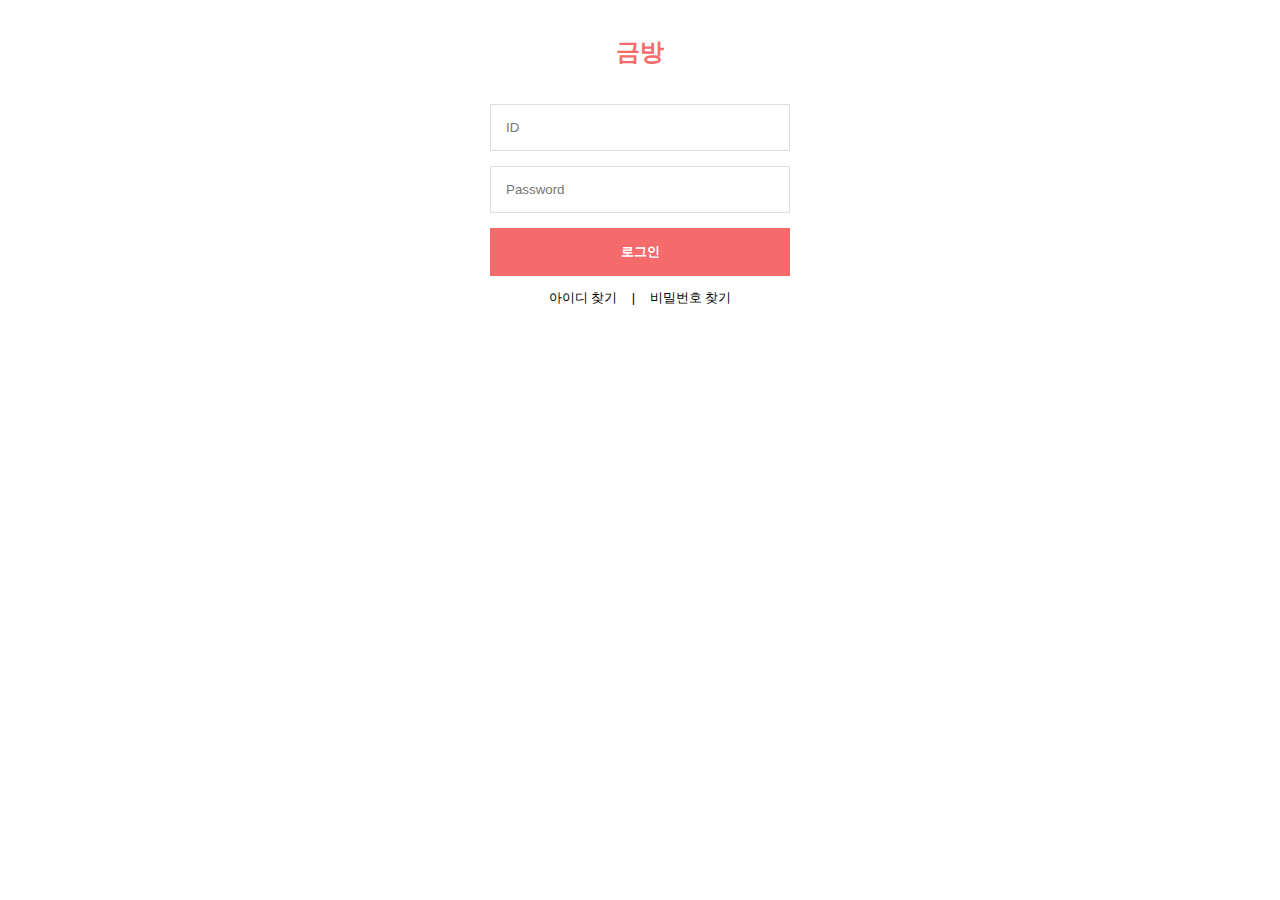
<file: WebContent/login.html>
<!DOCTYPE html>
<html>
   <head>
      <meta charset="utf-8">
      <meta name="viewport" content="width=device-width, initial-scale=1, user-scalable=no">
      <title>금방-로그인</title>
      <link rel="stylesheet" href="assets/css/login.css" />
   </head>
   
   <body>
      <div class="login-form">
         <h1>금방</h1>
         <form action="auth" method="POST">
            <input type="text" name="userId" placeholder="ID" required>
            <input type="password" name="userPw" placeholder="Password" required>
            <button type="submit">로그인</button>
            <p><a href="findId.html" class="findId">아이디 찾기</a>&nbsp;&nbsp;&nbsp;&nbsp;|&nbsp;&nbsp;&nbsp;&nbsp;<a href="findPw.html" class="findPw">비밀번호 찾기</a></p>   
         </form>
      </div>
   </body>
</html>
</file>
<file: WebContent/assets/css/login.css>
@charset "UTF-8";

.login-form {
   width: 300px;
   margin: 0 auto;
   font-family: Tahoma, Geneva, sans-serif;
}

.login-form h1 {
   text-align: center;
   color: #f56a6a;
   font-size: 24px;
   padding: 20px 0 20px 0;
}

.login-form input {
   width: 100%;
   padding: 15px;
   border: 1px solid #dddddd;
   margin-bottom: 15px;
   box-sizing: border-box;
}

.login-form button[type="submit"] {
   width: 100%;
   padding: 15px;
   background-color: #f56a6a;
   border: 0;
   box-sizing: border-box;
   cursor: pointer;
   font-weight: bold;
   color: #ffffff;
}

.login-form p {
   text-align:center;
   font-size:13px;
}

.login-form a {
   text-decoration:none;
   color:black;
}
</file>
<file: WebContent/assets/css/main.css>
@import url(fontawesome-all.min.css);
@import url("https://fonts.googleapis.com/css?family=Open+Sans:400,600,400italic,600italic|Roboto+Slab:400,700");
@import url('https://fonts.googleapis.com/css2?family=Noto+Sans+KR&display=swap');
/*
   Editorial by HTML5 UP
   html5up.net | @ajlkn
   Free for personal and commercial use under the CCA 3.0 license (html5up.net/license)
*/
html, body, div, span, applet, object,
iframe, h1, h2, h3, h4, h5, h6, p, blockquote,
pre, a, abbr, acronym, address, big, cite,
code, del, dfn, em, img, ins, kbd, q, s, samp,
small, strike, strong, sub, sup, tt, var, b,
u, i, center, dl, dt, dd, ol, ul, li, fieldset,
form, label, legend, table, caption, tbody,
tfoot, thead, tr, th, td, article, aside,
canvas, details, embed, figure, figcaption,
footer, header, hgroup, menu, nav, output, ruby,
section, summary, time, mark, audio, video {
  margin: 0;
  padding: 0;
  border: 0;
  font-size: 100%;
  font: inherit;
  vertical-align: baseline; }

article, aside, details, figcaption, figure,
footer, header, hgroup, menu, nav, section {
  display: block; }

body {
  line-height: 1; }

ol, ul {
  list-style: none; }

blockquote, q {
  quotes: none; }
  blockquote:before, blockquote:after, q:before, q:after {
    content: '';
    content: none; }

table {
  border-collapse: collapse;
  border-spacing: 0; }

body {
  -webkit-text-size-adjust: none; }

mark {
  background-color: transparent;
  color: inherit; }

input::-moz-focus-inner {
  border: 0;
  padding: 0; }

input, select, textarea {
  -moz-appearance: none;
  -webkit-appearance: none;
  -ms-appearance: none;
  appearance: none; }

/* Basic */
@-ms-viewport {
  width: device-width; }

body {
  -ms-overflow-style: scrollbar; }

@media screen and (max-width: 480px) {
  html, body {
    min-width: 320px; } }

html {
  box-sizing: border-box; }

*, *:before, *:after {
  box-sizing: inherit; }

body {
  background: #ffffff; }
  body.is-preload *, body.is-preload *:before, body.is-preload *:after, body.is-resizing *, body.is-resizing *:before, body.is-resizing *:after {
    -moz-animation: none !important;
    -webkit-animation: none !important;
    -ms-animation: none !important;
    animation: none !important;
    -moz-transition: none !important;
    -webkit-transition: none !important;
    -ms-transition: none !important;
    transition: none !important; }

/* Type */
body, input, select, textarea {
  color: #7f888f;
  font-family: 'Noto Sans KR', sans-serif;
  font-size: 13pt;
  font-weight: 400;
  line-height: 1.65; }
  @media screen and (max-width: 1680px) {
    body, input, select, textarea {
      font-size: 11pt; } }
  @media screen and (max-width: 1280px) {
    body, input, select, textarea {
      font-size: 10pt; } }
  @media screen and (max-width: 360px) {
    body, input, select, textarea {
      font-size: 9pt; } }

a {
  -moz-transition: color 0.2s ease-in-out, border-bottom-color 0.2s ease-in-out;
  -webkit-transition: color 0.2s ease-in-out, border-bottom-color 0.2s ease-in-out;
  -ms-transition: color 0.2s ease-in-out, border-bottom-color 0.2s ease-in-out;
  transition: color 0.2s ease-in-out, border-bottom-color 0.2s ease-in-out;
  border-bottom: dotted 1px;
  color: #f56a6a;
  text-decoration: none; }
  a:hover {
    border-bottom-color: #f56a6a;
    color: #f56a6a !important; }
    a:hover strong {
      color: inherit; }

strong, b {
  color: #3d4449;
  font-weight: 600; }

em, i {
  font-style: italic; }

p {
  margin: 0 0 2em 0; }

h1, h2, h3, h4, h5, h6 {
  color: #3d4449;
  font-family: 'Noto Sans KR', sans-serif;
  font-weight: 700;
  line-height: 1.5;
  margin: 0 0 1em 0; }
  h1 a, h2 a, h3 a, h4 a, h5 a, h6 a {
    color: inherit;
    text-decoration: none;
    border-bottom: 0; }

h1 {
  font-size: 4em;
  margin: 0 0 0.5em 0;
  line-height: 1.3; }

h2 {
  font-size: 1.75em; }

h3 {
  font-size: 1.25em; }

h4 {
  font-size: 1.1em; }

h5 {
  font-size: 0.9em; }

h6 {
  font-size: 0.7em; }

@media screen and (max-width: 1680px) {
  h1 {
    font-size: 3.5em; } }

@media screen and (max-width: 980px) {
  h1 {
    font-size: 3.25em; } }

@media screen and (max-width: 736px) {
  h1 {
    font-size: 2em;
    line-height: 1.4; }
  h2 {
    font-size: 1.5em; } }

sub {
  font-size: 0.8em;
  position: relative;
  top: 0.5em; }

sup {
  font-size: 0.8em;
  position: relative;
  top: -0.5em; }

blockquote {
  border-left: solid 3px rgba(210, 215, 217, 0.75);
  font-style: italic;
  margin: 0 0 2em 0;
  padding: 0.5em 0 0.5em 2em; }

code {
  background: rgba(230, 235, 237, 0.25);
  border-radius: 0.375em;
  border: solid 1px rgba(210, 215, 217, 0.75);
  font-family: 'Noto Sans KR', monospace;
  font-size: 0.9em;
  margin: 0 0.25em;
  padding: 0.25em 0.65em; }

pre {
  -webkit-overflow-scrolling: touch;
  font-family: 'Noto Sans KR', monospace;
  font-size: 0.9em;
  margin: 0 0 2em 0; }
  pre code {
    display: block;
    line-height: 1.75;
    padding: 1em 1.5em;
    overflow-x: auto; }

hr {
  border: 0;
  border-bottom: solid 1px rgba(210, 215, 217, 0.75);
  margin: 2em 0; }
  hr.major {
    margin: 3em 0; }

.align-left {
  text-align: left; }

.align-center {
  text-align: center; }

.align-right {
  text-align: right; }

/* Row */
.row {
  display: flex;
  flex-wrap: wrap;
  box-sizing: border-box;
  align-items: stretch; }
  .row > * {
    box-sizing: border-box; }
  .row.gtr-uniform > * > :last-child {
    margin-bottom: 0; }
  .row.aln-left {
    justify-content: flex-start; }
  .row.aln-center {
    justify-content: center; }
  .row.aln-right {
    justify-content: flex-end; }
  .row.aln-top {
    align-items: flex-start; }
  .row.aln-middle {
    align-items: center; }
  .row.aln-bottom {
    align-items: flex-end; }
  .row > .imp {
    order: -1; }
  .row > .col-1 {
    width: 8.33333%; }
  .row > .off-1 {
    margin-left: 8.33333%; }
  .row > .col-2 {
    width: 16.66667%; }
  .row > .off-2 {
    margin-left: 16.66667%; }
  .row > .col-3 {
    width: 25%; }
  .row > .off-3 {
    margin-left: 25%; }
  .row > .col-4 {
    width: 33.33333%; }
  .row > .off-4 {
    margin-left: 33.33333%; }
  .row > .col-5 {
    width: 41.66667%; }
  .row > .off-5 {
    margin-left: 41.66667%; }
  .row > .col-6 {
    width: 50%; }
  .row > .off-6 {
    margin-left: 50%; }
  .row > .col-7 {
    width: 58.33333%; }
  .row > .off-7 {
    margin-left: 58.33333%; }
  .row > .col-8 {
    width: 66.66667%; }
  .row > .off-8 {
    margin-left: 66.66667%; }
  .row > .col-9 {
    width: 75%; }
  .row > .off-9 {
    margin-left: 75%; }
  .row > .col-10 {
    width: 83.33333%; }
  .row > .off-10 {
    margin-left: 83.33333%; }
  .row > .col-11 {
    width: 91.66667%; }
  .row > .off-11 {
    margin-left: 91.66667%; }
  .row > .col-12 {
    width: 100%; }
  .row > .off-12 {
    margin-left: 100%; }
  .row.gtr-0 {
    margin-top: 0;
    margin-left: 0em; }
    .row.gtr-0 > * {
      padding: 0 0 0 0em; }
    .row.gtr-0.gtr-uniform {
      margin-top: 0em; }
      .row.gtr-0.gtr-uniform > * {
        padding-top: 0em; }
  .row.gtr-25 {
    margin-top: 0;
    margin-left: -0.375em; }
    .row.gtr-25 > * {
      padding: 0 0 0 0.375em; }
    .row.gtr-25.gtr-uniform {
      margin-top: -0.375em; }
      .row.gtr-25.gtr-uniform > * {
        padding-top: 0.375em; }
  .row.gtr-50 {
    margin-top: 0;
    margin-left: -0.75em; }
    .row.gtr-50 > * {
      padding: 0 0 0 0.75em; }
    .row.gtr-50.gtr-uniform {
      margin-top: -0.75em; }
      .row.gtr-50.gtr-uniform > * {
        padding-top: 0.75em; }
  .row {
    margin-top: 0;
    margin-left: -1.5em; }
    .row > * {
      padding: 0 0 0 1.5em; }
    .row.gtr-uniform {
      margin-top: -1.5em; }
      .row.gtr-uniform > * {
        padding-top: 1.5em; }
  .row.gtr-150 {
    margin-top: 0;
    margin-left: -2.25em; }
    .row.gtr-150 > * {
      padding: 0 0 0 2.25em; }
    .row.gtr-150.gtr-uniform {
      margin-top: -2.25em; }
      .row.gtr-150.gtr-uniform > * {
        padding-top: 2.25em; }
  .row.gtr-200 {
    margin-top: 0;
    margin-left: -3em; }
    .row.gtr-200 > * {
      padding: 0 0 0 3em; }
    .row.gtr-200.gtr-uniform {
      margin-top: -3em; }
      .row.gtr-200.gtr-uniform > * {
        padding-top: 3em; }
  @media screen and (max-width: 1680px) {
    .row {
      display: flex;
      flex-wrap: wrap;
      box-sizing: border-box;
      align-items: stretch; }
      .row > * {
        box-sizing: border-box; }
      .row.gtr-uniform > * > :last-child {
        margin-bottom: 0; }
      .row.aln-left {
        justify-content: flex-start; }
      .row.aln-center {
        justify-content: center; }
      .row.aln-right {
        justify-content: flex-end; }
      .row.aln-top {
        align-items: flex-start; }
      .row.aln-middle {
        align-items: center; }
      .row.aln-bottom {
        align-items: flex-end; }
      .row > .imp-xlarge {
        order: -1; }
      .row > .col-1-xlarge {
        width: 8.33333%; }
      .row > .off-1-xlarge {
        margin-left: 8.33333%; }
      .row > .col-2-xlarge {
        width: 16.66667%; }
      .row > .off-2-xlarge {
        margin-left: 16.66667%; }
      .row > .col-3-xlarge {
        width: 25%; }
      .row > .off-3-xlarge {
        margin-left: 25%; }
      .row > .col-4-xlarge {
        width: 33.33333%; }
      .row > .off-4-xlarge {
        margin-left: 33.33333%; }
      .row > .col-5-xlarge {
        width: 41.66667%; }
      .row > .off-5-xlarge {
        margin-left: 41.66667%; }
      .row > .col-6-xlarge {
        width: 50%; }
      .row > .off-6-xlarge {
        margin-left: 50%; }
      .row > .col-7-xlarge {
        width: 58.33333%; }
      .row > .off-7-xlarge {
        margin-left: 58.33333%; }
      .row > .col-8-xlarge {
        width: 66.66667%; }
      .row > .off-8-xlarge {
        margin-left: 66.66667%; }
      .row > .col-9-xlarge {
        width: 75%; }
      .row > .off-9-xlarge {
        margin-left: 75%; }
      .row > .col-10-xlarge {
        width: 83.33333%; }
      .row > .off-10-xlarge {
        margin-left: 83.33333%; }
      .row > .col-11-xlarge {
        width: 91.66667%; }
      .row > .off-11-xlarge {
        margin-left: 91.66667%; }
      .row > .col-12-xlarge {
        width: 100%; }
      .row > .off-12-xlarge {
        margin-left: 100%; }
      .row.gtr-0 {
        margin-top: 0;
        margin-left: 0em; }
        .row.gtr-0 > * {
          padding: 0 0 0 0em; }
        .row.gtr-0.gtr-uniform {
          margin-top: 0em; }
          .row.gtr-0.gtr-uniform > * {
            padding-top: 0em; }
      .row.gtr-25 {
        margin-top: 0;
        margin-left: -0.375em; }
        .row.gtr-25 > * {
          padding: 0 0 0 0.375em; }
        .row.gtr-25.gtr-uniform {
          margin-top: -0.375em; }
          .row.gtr-25.gtr-uniform > * {
            padding-top: 0.375em; }
      .row.gtr-50 {
        margin-top: 0;
        margin-left: -0.75em; }
        .row.gtr-50 > * {
          padding: 0 0 0 0.75em; }
        .row.gtr-50.gtr-uniform {
          margin-top: -0.75em; }
          .row.gtr-50.gtr-uniform > * {
            padding-top: 0.75em; }
      .row {
        margin-top: 0;
        margin-left: -1.5em; }
        .row > * {
          padding: 0 0 0 1.5em; }
        .row.gtr-uniform {
          margin-top: -1.5em; }
          .row.gtr-uniform > * {
            padding-top: 1.5em; }
      .row.gtr-150 {
        margin-top: 0;
        margin-left: -2.25em; }
        .row.gtr-150 > * {
          padding: 0 0 0 2.25em; }
        .row.gtr-150.gtr-uniform {
          margin-top: -2.25em; }
          .row.gtr-150.gtr-uniform > * {
            padding-top: 2.25em; }
      .row.gtr-200 {
        margin-top: 0;
        margin-left: -3em; }
        .row.gtr-200 > * {
          padding: 0 0 0 3em; }
        .row.gtr-200.gtr-uniform {
          margin-top: -3em; }
          .row.gtr-200.gtr-uniform > * {
            padding-top: 3em; } }
  @media screen and (max-width: 1280px) {
    .row {
      display: flex;
      flex-wrap: wrap;
      box-sizing: border-box;
      align-items: stretch; }
      .row > * {
        box-sizing: border-box; }
      .row.gtr-uniform > * > :last-child {
        margin-bottom: 0; }
      .row.aln-left {
        justify-content: flex-start; }
      .row.aln-center {
        justify-content: center; }
      .row.aln-right {
        justify-content: flex-end; }
      .row.aln-top {
        align-items: flex-start; }
      .row.aln-middle {
        align-items: center; }
      .row.aln-bottom {
        align-items: flex-end; }
      .row > .imp-large {
        order: -1; }
      .row > .col-1-large {
        width: 8.33333%; }
      .row > .off-1-large {
        margin-left: 8.33333%; }
      .row > .col-2-large {
        width: 16.66667%; }
      .row > .off-2-large {
        margin-left: 16.66667%; }
      .row > .col-3-large {
        width: 25%; }
      .row > .off-3-large {
        margin-left: 25%; }
      .row > .col-4-large {
        width: 33.33333%; }
      .row > .off-4-large {
        margin-left: 33.33333%; }
      .row > .col-5-large {
        width: 41.66667%; }
      .row > .off-5-large {
        margin-left: 41.66667%; }
      .row > .col-6-large {
        width: 50%; }
      .row > .off-6-large {
        margin-left: 50%; }
      .row > .col-7-large {
        width: 58.33333%; }
      .row > .off-7-large {
        margin-left: 58.33333%; }
      .row > .col-8-large {
        width: 66.66667%; }
      .row > .off-8-large {
        margin-left: 66.66667%; }
      .row > .col-9-large {
        width: 75%; }
      .row > .off-9-large {
        margin-left: 75%; }
      .row > .col-10-large {
        width: 83.33333%; }
      .row > .off-10-large {
        margin-left: 83.33333%; }
      .row > .col-11-large {
        width: 91.66667%; }
      .row > .off-11-large {
        margin-left: 91.66667%; }
      .row > .col-12-large {
        width: 100%; }
      .row > .off-12-large {
        margin-left: 100%; }
      .row.gtr-0 {
        margin-top: 0;
        margin-left: 0em; }
        .row.gtr-0 > * {
          padding: 0 0 0 0em; }
        .row.gtr-0.gtr-uniform {
          margin-top: 0em; }
          .row.gtr-0.gtr-uniform > * {
            padding-top: 0em; }
      .row.gtr-25 {
        margin-top: 0;
        margin-left: -0.375em; }
        .row.gtr-25 > * {
          padding: 0 0 0 0.375em; }
        .row.gtr-25.gtr-uniform {
          margin-top: -0.375em; }
          .row.gtr-25.gtr-uniform > * {
            padding-top: 0.375em; }
      .row.gtr-50 {
        margin-top: 0;
        margin-left: -0.75em; }
        .row.gtr-50 > * {
          padding: 0 0 0 0.75em; }
        .row.gtr-50.gtr-uniform {
          margin-top: -0.75em; }
          .row.gtr-50.gtr-uniform > * {
            padding-top: 0.75em; }
      .row {
        margin-top: 0;
        margin-left: -1.5em; }
        .row > * {
          padding: 0 0 0 1.5em; }
        .row.gtr-uniform {
          margin-top: -1.5em; }
          .row.gtr-uniform > * {
            padding-top: 1.5em; }
      .row.gtr-150 {
        margin-top: 0;
        margin-left: -2.25em; }
        .row.gtr-150 > * {
          padding: 0 0 0 2.25em; }
        .row.gtr-150.gtr-uniform {
          margin-top: -2.25em; }
          .row.gtr-150.gtr-uniform > * {
            padding-top: 2.25em; }
      .row.gtr-200 {
        margin-top: 0;
        margin-left: -3em; }
        .row.gtr-200 > * {
          padding: 0 0 0 3em; }
        .row.gtr-200.gtr-uniform {
          margin-top: -3em; }
          .row.gtr-200.gtr-uniform > * {
            padding-top: 3em; } }
  @media screen and (max-width: 980px) {
    .row {
      display: flex;
      flex-wrap: wrap;
      box-sizing: border-box;
      align-items: stretch; }
      .row > * {
        box-sizing: border-box; }
      .row.gtr-uniform > * > :last-child {
        margin-bottom: 0; }
      .row.aln-left {
        justify-content: flex-start; }
      .row.aln-center {
        justify-content: center; }
      .row.aln-right {
        justify-content: flex-end; }
      .row.aln-top {
        align-items: flex-start; }
      .row.aln-middle {
        align-items: center; }
      .row.aln-bottom {
        align-items: flex-end; }
      .row > .imp-medium {
        order: -1; }
      .row > .col-1-medium {
        width: 8.33333%; }
      .row > .off-1-medium {
        margin-left: 8.33333%; }
      .row > .col-2-medium {
        width: 16.66667%; }
      .row > .off-2-medium {
        margin-left: 16.66667%; }
      .row > .col-3-medium {
        width: 25%; }
      .row > .off-3-medium {
        margin-left: 25%; }
      .row > .col-4-medium {
        width: 33.33333%; }
      .row > .off-4-medium {
        margin-left: 33.33333%; }
      .row > .col-5-medium {
        width: 41.66667%; }
      .row > .off-5-medium {
        margin-left: 41.66667%; }
      .row > .col-6-medium {
        width: 50%; }
      .row > .off-6-medium {
        margin-left: 50%; }
      .row > .col-7-medium {
        width: 58.33333%; }
      .row > .off-7-medium {
        margin-left: 58.33333%; }
      .row > .col-8-medium {
        width: 66.66667%; }
      .row > .off-8-medium {
        margin-left: 66.66667%; }
      .row > .col-9-medium {
        width: 75%; }
      .row > .off-9-medium {
        margin-left: 75%; }
      .row > .col-10-medium {
        width: 83.33333%; }
      .row > .off-10-medium {
        margin-left: 83.33333%; }
      .row > .col-11-medium {
        width: 91.66667%; }
      .row > .off-11-medium {
        margin-left: 91.66667%; }
      .row > .col-12-medium {
        width: 100%; }
      .row > .off-12-medium {
        margin-left: 100%; }
      .row.gtr-0 {
        margin-top: 0;
        margin-left: 0em; }
        .row.gtr-0 > * {
          padding: 0 0 0 0em; }
        .row.gtr-0.gtr-uniform {
          margin-top: 0em; }
          .row.gtr-0.gtr-uniform > * {
            padding-top: 0em; }
      .row.gtr-25 {
        margin-top: 0;
        margin-left: -0.375em; }
        .row.gtr-25 > * {
          padding: 0 0 0 0.375em; }
        .row.gtr-25.gtr-uniform {
          margin-top: -0.375em; }
          .row.gtr-25.gtr-uniform > * {
            padding-top: 0.375em; }
      .row.gtr-50 {
        margin-top: 0;
        margin-left: -0.75em; }
        .row.gtr-50 > * {
          padding: 0 0 0 0.75em; }
        .row.gtr-50.gtr-uniform {
          margin-top: -0.75em; }
          .row.gtr-50.gtr-uniform > * {
            padding-top: 0.75em; }
      .row {
        margin-top: 0;
        margin-left: -1.5em; }
        .row > * {
          padding: 0 0 0 1.5em; }
        .row.gtr-uniform {
          margin-top: -1.5em; }
          .row.gtr-uniform > * {
            padding-top: 1.5em; }
      .row.gtr-150 {
        margin-top: 0;
        margin-left: -2.25em; }
        .row.gtr-150 > * {
          padding: 0 0 0 2.25em; }
        .row.gtr-150.gtr-uniform {
          margin-top: -2.25em; }
          .row.gtr-150.gtr-uniform > * {
            padding-top: 2.25em; }
      .row.gtr-200 {
        margin-top: 0;
        margin-left: -3em; }
        .row.gtr-200 > * {
          padding: 0 0 0 3em; }
        .row.gtr-200.gtr-uniform {
          margin-top: -3em; }
          .row.gtr-200.gtr-uniform > * {
            padding-top: 3em; } }
  @media screen and (max-width: 736px) {
    .row {
      display: flex;
      flex-wrap: wrap;
      box-sizing: border-box;
      align-items: stretch; }
      .row > * {
        box-sizing: border-box; }
      .row.gtr-uniform > * > :last-child {
        margin-bottom: 0; }
      .row.aln-left {
        justify-content: flex-start; }
      .row.aln-center {
        justify-content: center; }
      .row.aln-right {
        justify-content: flex-end; }
      .row.aln-top {
        align-items: flex-start; }
      .row.aln-middle {
        align-items: center; }
      .row.aln-bottom {
        align-items: flex-end; }
      .row > .imp-small {
        order: -1; }
      .row > .col-1-small {
        width: 8.33333%; }
      .row > .off-1-small {
        margin-left: 8.33333%; }
      .row > .col-2-small {
        width: 16.66667%; }
      .row > .off-2-small {
        margin-left: 16.66667%; }
      .row > .col-3-small {
        width: 25%; }
      .row > .off-3-small {
        margin-left: 25%; }
      .row > .col-4-small {
        width: 33.33333%; }
      .row > .off-4-small {
        margin-left: 33.33333%; }
      .row > .col-5-small {
        width: 41.66667%; }
      .row > .off-5-small {
        margin-left: 41.66667%; }
      .row > .col-6-small {
        width: 50%; }
      .row > .off-6-small {
        margin-left: 50%; }
      .row > .col-7-small {
        width: 58.33333%; }
      .row > .off-7-small {
        margin-left: 58.33333%; }
      .row > .col-8-small {
        width: 66.66667%; }
      .row > .off-8-small {
        margin-left: 66.66667%; }
      .row > .col-9-small {
        width: 75%; }
      .row > .off-9-small {
        margin-left: 75%; }
      .row > .col-10-small {
        width: 83.33333%; }
      .row > .off-10-small {
        margin-left: 83.33333%; }
      .row > .col-11-small {
        width: 91.66667%; }
      .row > .off-11-small {
        margin-left: 91.66667%; }
      .row > .col-12-small {
        width: 100%; }
      .row > .off-12-small {
        margin-left: 100%; }
      .row.gtr-0 {
        margin-top: 0;
        margin-left: 0em; }
        .row.gtr-0 > * {
          padding: 0 0 0 0em; }
        .row.gtr-0.gtr-uniform {
          margin-top: 0em; }
          .row.gtr-0.gtr-uniform > * {
            padding-top: 0em; }
      .row.gtr-25 {
        margin-top: 0;
        margin-left: -0.375em; }
        .row.gtr-25 > * {
          padding: 0 0 0 0.375em; }
        .row.gtr-25.gtr-uniform {
          margin-top: -0.375em; }
          .row.gtr-25.gtr-uniform > * {
            padding-top: 0.375em; }
      .row.gtr-50 {
        margin-top: 0;
        margin-left: -0.75em; }
        .row.gtr-50 > * {
          padding: 0 0 0 0.75em; }
        .row.gtr-50.gtr-uniform {
          margin-top: -0.75em; }
          .row.gtr-50.gtr-uniform > * {
            padding-top: 0.75em; }
      .row {
        margin-top: 0;
        margin-left: -1.5em; }
        .row > * {
          padding: 0 0 0 1.5em; }
        .row.gtr-uniform {
          margin-top: -1.5em; }
          .row.gtr-uniform > * {
            padding-top: 1.5em; }
      .row.gtr-150 {
        margin-top: 0;
        margin-left: -2.25em; }
        .row.gtr-150 > * {
          padding: 0 0 0 2.25em; }
        .row.gtr-150.gtr-uniform {
          margin-top: -2.25em; }
          .row.gtr-150.gtr-uniform > * {
            padding-top: 2.25em; }
      .row.gtr-200 {
        margin-top: 0;
        margin-left: -3em; }
        .row.gtr-200 > * {
          padding: 0 0 0 3em; }
        .row.gtr-200.gtr-uniform {
          margin-top: -3em; }
          .row.gtr-200.gtr-uniform > * {
            padding-top: 3em; } }
  @media screen and (max-width: 480px) {
    .row {
      display: flex;
      flex-wrap: wrap;
      box-sizing: border-box;
      align-items: stretch; }
      .row > * {
        box-sizing: border-box; }
      .row.gtr-uniform > * > :last-child {
        margin-bottom: 0; }
      .row.aln-left {
        justify-content: flex-start; }
      .row.aln-center {
        justify-content: center; }
      .row.aln-right {
        justify-content: flex-end; }
      .row.aln-top {
        align-items: flex-start; }
      .row.aln-middle {
        align-items: center; }
      .row.aln-bottom {
        align-items: flex-end; }
      .row > .imp-xsmall {
        order: -1; }
      .row > .col-1-xsmall {
        width: 8.33333%; }
      .row > .off-1-xsmall {
        margin-left: 8.33333%; }
      .row > .col-2-xsmall {
        width: 16.66667%; }
      .row > .off-2-xsmall {
        margin-left: 16.66667%; }
      .row > .col-3-xsmall {
        width: 25%; }
      .row > .off-3-xsmall {
        margin-left: 25%; }
      .row > .col-4-xsmall {
        width: 33.33333%; }
      .row > .off-4-xsmall {
        margin-left: 33.33333%; }
      .row > .col-5-xsmall {
        width: 41.66667%; }
      .row > .off-5-xsmall {
        margin-left: 41.66667%; }
      .row > .col-6-xsmall {
        width: 50%; }
      .row > .off-6-xsmall {
        margin-left: 50%; }
      .row > .col-7-xsmall {
        width: 58.33333%; }
      .row > .off-7-xsmall {
        margin-left: 58.33333%; }
      .row > .col-8-xsmall {
        width: 66.66667%; }
      .row > .off-8-xsmall {
        margin-left: 66.66667%; }
      .row > .col-9-xsmall {
        width: 75%; }
      .row > .off-9-xsmall {
        margin-left: 75%; }
      .row > .col-10-xsmall {
        width: 83.33333%; }
      .row > .off-10-xsmall {
        margin-left: 83.33333%; }
      .row > .col-11-xsmall {
        width: 91.66667%; }
      .row > .off-11-xsmall {
        margin-left: 91.66667%; }
      .row > .col-12-xsmall {
        width: 100%; }
      .row > .off-12-xsmall {
        margin-left: 100%; }
      .row.gtr-0 {
        margin-top: 0;
        margin-left: 0em; }
        .row.gtr-0 > * {
          padding: 0 0 0 0em; }
        .row.gtr-0.gtr-uniform {
          margin-top: 0em; }
          .row.gtr-0.gtr-uniform > * {
            padding-top: 0em; }
      .row.gtr-25 {
        margin-top: 0;
        margin-left: -0.375em; }
        .row.gtr-25 > * {
          padding: 0 0 0 0.375em; }
        .row.gtr-25.gtr-uniform {
          margin-top: -0.375em; }
          .row.gtr-25.gtr-uniform > * {
            padding-top: 0.375em; }
      .row.gtr-50 {
        margin-top: 0;
        margin-left: -0.75em; }
        .row.gtr-50 > * {
          padding: 0 0 0 0.75em; }
        .row.gtr-50.gtr-uniform {
          margin-top: -0.75em; }
          .row.gtr-50.gtr-uniform > * {
            padding-top: 0.75em; }
      .row {
        margin-top: 0;
        margin-left: -1.5em; }
        .row > * {
          padding: 0 0 0 1.5em; }
        .row.gtr-uniform {
          margin-top: -1.5em; }
          .row.gtr-uniform > * {
            padding-top: 1.5em; }
      .row.gtr-150 {
        margin-top: 0;
        margin-left: -2.25em; }
        .row.gtr-150 > * {
          padding: 0 0 0 2.25em; }
        .row.gtr-150.gtr-uniform {
          margin-top: -2.25em; }
          .row.gtr-150.gtr-uniform > * {
            padding-top: 2.25em; }
      .row.gtr-200 {
        margin-top: 0;
        margin-left: -3em; }
        .row.gtr-200 > * {
          padding: 0 0 0 3em; }
        .row.gtr-200.gtr-uniform {
          margin-top: -3em; }
          .row.gtr-200.gtr-uniform > * {
            padding-top: 3em; } }

/* Section/Article */
section.special, article.special {
  text-align: center; }

header p {
  font-family: 'Noto Sans KR', serif;
  font-size: 1em;
  font-weight: 400;
  letter-spacing: 0.075em;
  margin-top: -0.5em;
  text-transform: uppercase; }

header.major > :last-child {
  border-bottom: solid 3px #f56a6a;
  display: inline-block;
  margin: 0 0 2em 0;
  padding: 0 0.75em 0.5em 0; }

header.main > :last-child {
  margin: 0 0 1em 0; }

/* Form */
form {
  margin: 0 0 2em 0; }

label {
  color: #3d4449;
  display: block;
  font-size: 0.9em;
  font-weight: 600;
  margin: 0 0 1em 0; }

input[type="text"],
input[type="password"],
input[type="email"],
input[type="tel"],
input[type="search"],
input[type="url"],
select,
textarea {
  -moz-appearance: none;
  -webkit-appearance: none;
  -ms-appearance: none;
  appearance: none;
  background: #ffffff;
  border-radius: 0.375em;
  border: none;
  border: solid 1px rgba(210, 215, 217, 0.75);
  color: inherit;
  display: block;
  outline: 0;
  padding: 0 1em;
  text-decoration: none;
  width: 100%; }
  input[type="text"]:invalid,
  input[type="password"]:invalid,
  input[type="email"]:invalid,
  input[type="tel"]:invalid,
  input[type="search"]:invalid,
  input[type="url"]:invalid,
  select:invalid,
  textarea:invalid {
    box-shadow: none; }
  input[type="text"]:focus,
  input[type="password"]:focus,
  input[type="email"]:focus,
  input[type="tel"]:focus,
  input[type="search"]:focus,
  input[type="url"]:focus,
  select:focus,
  textarea:focus {
    border-color: #f56a6a;
    box-shadow: 0 0 0 1px #f56a6a; }

select {
  background-image: url("data:image/svg+xml;charset=utf8,%3Csvg xmlns='http://www.w3.org/2000/svg' width='40' height='40' preserveAspectRatio='none' viewBox='0 0 40 40'%3E%3Cpath d='M9.4,12.3l10.4,10.4l10.4-10.4c0.2-0.2,0.5-0.4,0.9-0.4c0.3,0,0.6,0.1,0.9,0.4l3.3,3.3c0.2,0.2,0.4,0.5,0.4,0.9 c0,0.4-0.1,0.6-0.4,0.9L20.7,31.9c-0.2,0.2-0.5,0.4-0.9,0.4c-0.3,0-0.6-0.1-0.9-0.4L4.3,17.3c-0.2-0.2-0.4-0.5-0.4-0.9 c0-0.4,0.1-0.6,0.4-0.9l3.3-3.3c0.2-0.2,0.5-0.4,0.9-0.4S9.1,12.1,9.4,12.3z' fill='rgba(210, 215, 217, 0.75)' /%3E%3C/svg%3E");
  background-size: 1.25em;
  background-repeat: no-repeat;
  background-position: calc(100% - 1em) center;
  height: 2.75em;
  padding-right: 2.75em;
  text-overflow: ellipsis; }
  select option {
    color: #3d4449;
    background: #ffffff; }
  select:focus::-ms-value {
    background-color: transparent; }
  select::-ms-expand {
    display: none; }

input[type="text"],
input[type="password"],
input[type="email"],
input[type="tel"],
input[type="search"],
input[type="url"],
select {
  height: 2.75em; }

textarea {
  padding: 0.75em 1em; }

input[type="checkbox"],
input[type="radio"] {
  -moz-appearance: none;
  -webkit-appearance: none;
  -ms-appearance: none;
  appearance: none;
  display: block;
  float: left;
  margin-right: -2em;
  opacity: 0;
  width: 1em;
  z-index: -1; }
  input[type="checkbox"] + label,
  input[type="radio"] + label {
    text-decoration: none;
    color: #7f888f;
    cursor: pointer;
    display: inline-block;
    font-size: 1em;
    font-weight: 400;
    padding-left: 2.4em;
    padding-right: 0.75em;
    position: relative; }
    input[type="checkbox"] + label:before,
    input[type="radio"] + label:before {
      -moz-osx-font-smoothing: grayscale;
      -webkit-font-smoothing: antialiased;
      display: inline-block;
      font-style: normal;
      font-variant: normal;
      text-rendering: auto;
      line-height: 1;
      text-transform: none !important;
      font-family: 'Font Awesome 5 Free';
      font-weight: 900; }
    input[type="checkbox"] + label:before,
    input[type="radio"] + label:before {
      background: #ffffff;
      border-radius: 0.375em;
      border: solid 1px rgba(210, 215, 217, 0.75);
      content: '';
      display: inline-block;
      font-size: 0.8em;
      height: 2.0625em;
      left: 0;
      line-height: 2.0625em;
      position: absolute;
      text-align: center;
      top: 0;
      width: 2.0625em; }
  input[type="checkbox"]:checked + label:before,
  input[type="radio"]:checked + label:before {
    background: #3d4449;
    border-color: #3d4449;
    color: #ffffff;
    content: '\f00c'; }
  input[type="checkbox"]:focus + label:before,
  input[type="radio"]:focus + label:before {
    border-color: #f56a6a;
    box-shadow: 0 0 0 1px #f56a6a; }

input[type="checkbox"] + label:before {
  border-radius: 0.375em; }

input[type="radio"] + label:before {
  border-radius: 100%; }

::-webkit-input-placeholder {
  color: #9fa3a6 !important;
  opacity: 1.0; }

:-moz-placeholder {
  color: #9fa3a6 !important;
  opacity: 1.0; }

::-moz-placeholder {
  color: #9fa3a6 !important;
  opacity: 1.0; }

:-ms-input-placeholder {
  color: #9fa3a6 !important;
  opacity: 1.0; }

/* Box */
.box {
  border-radius: 0.375em;
  border: solid 1px rgba(210, 215, 217, 0.75);
  margin-bottom: 2em;
  padding: 1.5em; }
  .box > :last-child,
  .box > :last-child > :last-child,
  .box > :last-child > :last-child > :last-child {
    margin-bottom: 0; }
  .box.alt {
    border: 0;
    border-radius: 0;
    padding: 0; }

/* Icon */
.icon {
  text-decoration: none;
  border-bottom: none;
  position: relative; }
  .icon:before {
    -moz-osx-font-smoothing: grayscale;
    -webkit-font-smoothing: antialiased;
    display: inline-block;
    font-style: normal;
    font-variant: normal;
    text-rendering: auto;
    line-height: 1;
    text-transform: none !important;
    font-family: 'Font Awesome 5 Free';
    font-weight: 400; }
  .icon > .label {
    display: none; }
  .icon:before {
    line-height: inherit; }
  .icon.solid:before {
    font-weight: 900; }
  .icon.brands:before {
    font-family: 'Font Awesome 5 Brands'; }

/* Image */
.image {
  border-radius: 0.375em;
  border: 0;
  display: inline-block;
  position: relative; }
  .image img {
    border-radius: 0.375em;
    display: block; }
  .image.left, .image.right {
    max-width: 40%; }
    .image.left img, .image.right img {
      width: 100%; }
  .image.left {
    float: left;
    padding: 0 1.5em 1em 0;
    top: 0.25em; }
  .image.right {
    float: right;
    padding: 0 0 1em 1.5em;
    top: 0.25em; }
  .image.fit {
    display: block;
    margin: 0 0 2em 0;
    width: 100%; }
    .image.fit img {
      width: 100%; }
  .image.main {
    display: block;
    margin: 0 0 3em 0;
    width: 100%; }
    .image.main img {
      width: 100%; }

a.image {
  overflow: hidden; }
  a.image img {
    -moz-transition: -moz-transform 0.2s ease;
    -webkit-transition: -webkit-transform 0.2s ease;
    -ms-transition: -ms-transform 0.2s ease;
    transition: transform 0.2s ease; }
  a.image:hover img {
    -moz-transform: scale(1.075);
    -webkit-transform: scale(1.075);
    -ms-transform: scale(1.075);
    transform: scale(1.075); }

/* List */
ol {
  list-style: decimal;
  margin: 0 0 2em 0;
  padding-left: 1.25em; }
  ol li {
    padding-left: 0.25em; }

ul {
  list-style: disc;
  margin: 0 0 2em 0;
  padding-left: 1em; }
  ul li {
    padding-left: 0.5em; }
  ul.alt {
    list-style: none;
    padding-left: 0; }
    ul.alt li {
      border-top: solid 1px rgba(210, 215, 217, 0.75);
      padding: 0.5em 0; }
      ul.alt li:first-child {
        border-top: 0;
        padding-top: 0; }

dl {
  margin: 0 0 2em 0; }
  dl dt {
    display: block;
    font-weight: 600;
    margin: 0 0 1em 0; }
  dl dd {
    margin-left: 2em; }

/* Actions */
ul.actions {
  display: -moz-flex;
  display: -webkit-flex;
  display: -ms-flex;
  display: flex;
  cursor: default;
  list-style: none;
  margin-left: -1em;
  padding-left: 0; }
  ul.actions li {
    padding: 0 0 0 1em;
    vertical-align: middle; }
  ul.actions.special {
    -moz-justify-content: center;
    -webkit-justify-content: center;
    -ms-justify-content: center;
    justify-content: center;
    width: 100%;
    margin-left: 0; }
    ul.actions.special li:first-child {
      padding-left: 0; }
  ul.actions.stacked {
    -moz-flex-direction: column;
    -webkit-flex-direction: column;
    -ms-flex-direction: column;
    flex-direction: column;
    margin-left: 0; }
    ul.actions.stacked li {
      padding: 1.3em 0 0 0; }
      ul.actions.stacked li:first-child {
        padding-top: 0; }
  ul.actions.fit {
    width: calc(100% + 1em); }
    ul.actions.fit li {
      -moz-flex-grow: 1;
      -webkit-flex-grow: 1;
      -ms-flex-grow: 1;
      flex-grow: 1;
      -moz-flex-shrink: 1;
      -webkit-flex-shrink: 1;
      -ms-flex-shrink: 1;
      flex-shrink: 1;
      width: 100%; }
      ul.actions.fit li > * {
        width: 100%; }
    ul.actions.fit.stacked {
      width: 100%; }

/* Icons */
ul.icons {
  cursor: default;
  list-style: none;
  padding-left: 0; }
  ul.icons li {
    display: inline-block;
    padding: 0 1em 0 0; }
    ul.icons li:last-child {
      padding-right: 0; }
    ul.icons li .icon {
      color: inherit; }
      ul.icons li .icon:before {
        font-size: 1.25em; }

/* Contact */
ul.contact {
  list-style: none;
  padding: 0; }
  ul.contact li {
    text-decoration: none;
    border-top: solid 1px rgba(210, 215, 217, 0.75);
    margin: 1.5em 0 0 0;
    padding: 1.5em 0 0 3em;
    position: relative; }
    ul.contact li:before {
      -moz-osx-font-smoothing: grayscale;
      -webkit-font-smoothing: antialiased;
      display: inline-block;
      font-style: normal;
      font-variant: normal;
      text-rendering: auto;
      line-height: 1;
      text-transform: none !important;
      font-family: 'Noto Sans KR';
      font-weight: 400; }
    ul.contact li:before {
      color: #f56a6a;
      display: inline-block;
      font-size: 1.5em;
      height: 1.125em;
      left: 0;
      line-height: 1.125em;
      position: absolute;
      text-align: center;
      top: 1em;
      width: 1.5em; }
    ul.contact li:first-child {
      border-top: 0;
      margin-top: 0;
      padding-top: 0; }
      ul.contact li:first-child:before {
        top: 0; }
    ul.contact li a {
      color: inherit; }

/* Pagination */
ul.pagination {
  cursor: default;
  list-style: none;
  padding-left: 0; }
  ul.pagination li {
    display: inline-block;
    padding-left: 0;
    vertical-align: middle; }
    ul.pagination li > .page {
      -moz-transition: background-color 0.2s ease-in-out, color 0.2s ease-in-out;
      -webkit-transition: background-color 0.2s ease-in-out, color 0.2s ease-in-out;
      -ms-transition: background-color 0.2s ease-in-out, color 0.2s ease-in-out;
      transition: background-color 0.2s ease-in-out, color 0.2s ease-in-out;
      border-bottom: 0;
      border-radius: 0.375em;
      display: inline-block;
      font-size: 0.8em;
      font-weight: 600;
      height: 2em;
      line-height: 2em;
      margin: 0 0.125em;
      min-width: 2em;
      padding: 0 0.5em;
      text-align: center; }
      ul.pagination li > .page.active {
        background-color: #f56a6a;
        color: #ffffff !important; }
        ul.pagination li > .page.active:hover {
          background-color: #f67878; }
        ul.pagination li > .page.active:active {
          background-color: #f45c5c; }
    ul.pagination li:first-child {
      padding-right: 0.75em; }
    ul.pagination li:last-child {
      padding-left: 0.75em; }
  @media screen and (max-width: 480px) {
    ul.pagination li:nth-child(n+2):nth-last-child(n+2) {
      display: none; }
    ul.pagination li:first-child {
      padding-right: 0; } }

/* Table */
.table-wrapper {
  -webkit-overflow-scrolling: touch;
  overflow-x: auto; }

table {
  margin: 0 0 2em 0;
  width: 100%; }
  table tbody tr {
    border: solid 1px rgba(210, 215, 217, 0.75);
    border-left: 0;
    border-right: 0; }
    table tbody tr:nth-child(2n + 1) {
      background-color: rgba(230, 235, 237, 0.25); }
  table td {
    padding: 0.75em 0.75em; }
  table th {
    color: #3d4449;
    font-size: 0.9em;
    font-weight: 600;
    padding: 0 0.75em 0.75em 0.75em;
    text-align: left; }
  table thead {
    border-bottom: solid 2px rgba(210, 215, 217, 0.75); }
  table tfoot {
    border-top: solid 2px rgba(210, 215, 217, 0.75); }
  table.alt {
    border-collapse: separate; }
    table.alt tbody tr td {
      border: solid 1px rgba(210, 215, 217, 0.75);
      border-left-width: 0;
      border-top-width: 0; }
      table.alt tbody tr td:first-child {
        border-left-width: 1px; }
    table.alt tbody tr:first-child td {
      border-top-width: 1px; }
    table.alt thead {
      border-bottom: 0; }
    table.alt tfoot {
      border-top: 0; }

/* Button */
input[type="submit"],
input[type="reset"],
input[type="button"],
button,
.button {
  -moz-appearance: none;
  -webkit-appearance: none;
  -ms-appearance: none;
  appearance: none;
  -moz-transition: background-color 0.2s ease-in-out, color 0.2s ease-in-out;
  -webkit-transition: background-color 0.2s ease-in-out, color 0.2s ease-in-out;
  -ms-transition: background-color 0.2s ease-in-out, color 0.2s ease-in-out;
  transition: background-color 0.2s ease-in-out, color 0.2s ease-in-out;
  background-color: transparent;
  border-radius: 0.375em;
  border: 0;
  box-shadow: inset 0 0 0 2px #f56a6a;
  color: #f56a6a !important;
  cursor: pointer;
  display: inline-block;
  font-family: 'Noto Sans KR', serif;
  font-size: 0.8em;
  font-weight: 700;
  height: 3.5em;
  letter-spacing: 0.075em;
  line-height: 3.5em;
  padding: 0 2.25em;
  text-align: center;
  text-decoration: none;
  text-transform: uppercase;
  white-space: nowrap; }
  input[type="submit"]:hover,
  input[type="reset"]:hover,
  input[type="button"]:hover,
  button:hover,
  .button:hover {
    background-color: rgba(245, 106, 106, 0.05); }
  input[type="submit"]:active,
  input[type="reset"]:active,
  input[type="button"]:active,
  button:active,
  .button:active {
    background-color: rgba(245, 106, 106, 0.15); }
  input[type="submit"].icon:before,
  input[type="reset"].icon:before,
  input[type="button"].icon:before,
  button.icon:before,
  .button.icon:before {
    margin-right: 0.5em; }
  input[type="submit"].fit,
  input[type="reset"].fit,
  input[type="button"].fit,
  button.fit,
  .button.fit {
    width: 100%; }
  input[type="submit"].small,
  input[type="reset"].small,
  input[type="button"].small,
  button.small,
  .button.small {
    font-size: 0.6em; }
  input[type="submit"].large,
  input[type="reset"].large,
  input[type="button"].large,
  button.large,
  .button.large {
    font-size: 1em;
    height: 3.65em;
    line-height: 3.65em; }
  input[type="submit"].primary,
  input[type="reset"].primary,
  input[type="button"].primary,
  button.primary,
  .button.primary {
    background-color: #f56a6a;
    box-shadow: none;
    color: #ffffff !important; }
    input[type="submit"].primary:hover,
    input[type="reset"].primary:hover,
    input[type="button"].primary:hover,
    button.primary:hover,
    .button.primary:hover {
      background-color: #f67878; }
    input[type="submit"].primary:active,
    input[type="reset"].primary:active,
    input[type="button"].primary:active,
    button.primary:active,
    .button.primary:active {
      background-color: #f45c5c; }
  input[type="submit"].disabled, input[type="submit"]:disabled,
  input[type="reset"].disabled,
  input[type="reset"]:disabled,
  input[type="button"].disabled,
  input[type="button"]:disabled,
  button.disabled,
  button:disabled,
  .button.disabled,
  .button:disabled {
    pointer-events: none;
    opacity: 0.25; }

/* Mini Posts */
.mini-posts article {
  border-top: solid 1px rgba(210, 215, 217, 0.75);
  margin-top: 2em;
  padding-top: 2em; }
  .mini-posts article .image {
    display: block;
    margin: 0 0 1.5em 0; }
    .mini-posts article .image img {
      display: block;
      width: 100%; }
  .mini-posts article:first-child {
    border-top: 0;
    margin-top: 0;
    padding-top: 0; }

/* Features */
.features {
  display: -moz-flex;
  display: -webkit-flex;
  display: -ms-flex;
  display: flex;
  -moz-flex-wrap: wrap;
  -webkit-flex-wrap: wrap;
  -ms-flex-wrap: wrap;
  flex-wrap: wrap;
  margin: 0 0 2em -3em;
  width: calc(100% + 3em); }
  .features article {
    -moz-align-items: center;
    -webkit-align-items: center;
    -ms-align-items: center;
    align-items: center;
    display: -moz-flex;
    display: -webkit-flex;
    display: -ms-flex;
    display: flex;
    margin: 0 0 3em 3em;
    position: relative;
    width: calc(50% - 3em); }
    .features article:nth-child(2n - 1) {
      margin-right: 1.5em; }
    .features article:nth-child(2n) {
      margin-left: 1.5em; }
    .features article:nth-last-child(1), .features article:nth-last-child(2) {
      margin-bottom: 0; }
    .features article .icon {
      -moz-flex-grow: 0;
      -webkit-flex-grow: 0;
      -ms-flex-grow: 0;
      flex-grow: 0;
      -moz-flex-shrink: 0;
      -webkit-flex-shrink: 0;
      -ms-flex-shrink: 0;
      flex-shrink: 0;
      display: block;
      height: 10em;
      line-height: 10em;
      margin: 0 2em 0 0;
      text-align: center;
      width: 10em; }
      .features article .icon:before {
        color: #f56a6a;
        font-size: 2.75rem;
        position: relative;
        top: 0.05em; }
      .features article .icon:after {
        -moz-transform: rotate(45deg);
        -webkit-transform: rotate(45deg);
        -ms-transform: rotate(45deg);
        transform: rotate(45deg);
        border-radius: 0.25rem;
        border: solid 2px rgba(210, 215, 217, 0.75);
        content: '';
        display: block;
        height: 7em;
        left: 50%;
        margin: -3.5em 0 0 -3.5em;
        position: absolute;
        top: 50%;
        width: 7em; }
    .features article .content {
      -moz-flex-grow: 1;
      -webkit-flex-grow: 1;
      -ms-flex-grow: 1;
      flex-grow: 1;
      -moz-flex-shrink: 1;
      -webkit-flex-shrink: 1;
      -ms-flex-shrink: 1;
      flex-shrink: 1;
      width: 100%; }
      .features article .content > :last-child {
        margin-bottom: 0; }
  @media screen and (max-width: 980px) {
    .features {
      margin: 0 0 2em 0;
      width: 100%; }
      .features article {
        margin: 0 0 3em 0;
        width: 100%; }
        .features article:nth-child(2n - 1) {
          margin-right: 0; }
        .features article:nth-child(2n) {
          margin-left: 0; }
        .features article:nth-last-child(1), .features article:nth-last-child(2) {
          margin-bottom: 3em; }
        .features article:last-child {
          margin-bottom: 0; }
        .features article .icon {
          height: 8em;
          line-height: 8em;
          width: 8em; }
          .features article .icon:before {
            font-size: 2.25rem; }
          .features article .icon:after {
            height: 6em;
            margin: -3em 0 0 -3em;
            width: 6em; } }
  @media screen and (max-width: 480px) {
    .features article {
      -moz-flex-direction: column;
      -webkit-flex-direction: column;
      -ms-flex-direction: column;
      flex-direction: column;
      -moz-align-items: -moz-flex-start;
      -webkit-align-items: -webkit-flex-start;
      -ms-align-items: -ms-flex-start;
      align-items: flex-start; }
      .features article .icon {
        height: 6em;
        line-height: 6em;
        margin: 0 0 1.5em 0;
        width: 6em; }
        .features article .icon:before {
          font-size: 1.5rem; }
        .features article .icon:after {
          height: 4em;
          margin: -2em 0 0 -2em;
          width: 4em; } }
  @media screen and (max-width: 480px) {
    .features article .icon:before {
      font-size: 1.25rem; } }

/* Posts */
.posts {
  display: -moz-flex;
  display: -webkit-flex;
  display: -ms-flex;
  display: flex;
  -moz-flex-wrap: wrap;
  -webkit-flex-wrap: wrap;
  -ms-flex-wrap: wrap;
  flex-wrap: wrap;
  margin: 0 0 2em -6em;
  width: calc(100% + 6em); }
  .posts article {
    -moz-flex-grow: 0;
    -webkit-flex-grow: 0;
    -ms-flex-grow: 0;
    flex-grow: 0;
    -moz-flex-shrink: 1;
    -webkit-flex-shrink: 1;
    -ms-flex-shrink: 1;
    flex-shrink: 1;
    margin: 0 0 6em 6em;
    position: relative;
    width: calc(33.33333% - 6em); }
    .posts article:before {
      background: rgba(210, 215, 217, 0.75);
      content: '';
      display: block;
      height: calc(100% + 6em);
      left: -3em;
      position: absolute;
      top: 0;
      width: 1px; }
    .posts article:after {
      background: rgba(210, 215, 217, 0.75);
      bottom: -3em;
      content: '';
      display: block;
      height: 1px;
      position: absolute;
      right: 0;
      width: calc(100% + 6em); }
    .posts article > :last-child {
      margin-bottom: 0; }
    .posts article .image {
      display: block;
      margin: 0 0 2em 0; }
      .posts article .image img {
        display: block;
        width: 100%; }
  @media screen and (min-width: 1681px) {
    .posts article:nth-child(3n + 1):before {
      display: none; }
    .posts article:nth-child(3n + 1):after {
      width: 100%; }
    .posts article:nth-last-child(1), .posts article:nth-last-child(2), .posts article:nth-last-child(3) {
      margin-bottom: 0; }
      .posts article:nth-last-child(1):before, .posts article:nth-last-child(2):before, .posts article:nth-last-child(3):before {
        height: 100%; }
      .posts article:nth-last-child(1):after, .posts article:nth-last-child(2):after, .posts article:nth-last-child(3):after {
        display: none; } }
  @media screen and (max-width: 1680px) {
    .posts article {
      width: calc(50% - 6em); }
      .posts article:nth-last-child(3) {
        margin-bottom: 6em; } }
  @media screen and (min-width: 481px) and (max-width: 1680px) {
    .posts article:nth-child(2n + 1):before {
      display: none; }
    .posts article:nth-child(2n + 1):after {
      width: 100%; }
    .posts article:nth-last-child(1), .posts article:nth-last-child(2) {
      margin-bottom: 0; }
      .posts article:nth-last-child(1):before, .posts article:nth-last-child(2):before {
        height: 100%; }
      .posts article:nth-last-child(1):after, .posts article:nth-last-child(2):after {
        display: none; } }
  @media screen and (max-width: 736px) {
    .posts {
      margin: 0 0 2em -4.5em;
      width: calc(100% + 4.5em); }
      .posts article {
        margin: 0 0 4.5em 4.5em;
        width: calc(50% - 4.5em); }
        .posts article:before {
          height: calc(100% + 4.5em);
          left: -2.25em; }
        .posts article:after {
          bottom: -2.25em;
          width: calc(100% + 4.5em); }
        .posts article:nth-last-child(3) {
          margin-bottom: 4.5em; } }
  @media screen and (max-width: 480px) {
    .posts {
      margin: 0 0 2em 0;
      width: 100%; }
      .posts article {
        margin: 0 0 4.5em 0;
        width: 100%; }
        .posts article:before {
          display: none; }
        .posts article:after {
          width: 100%; }
        .posts article:last-child {
          margin-bottom: 0; }
          .posts article:last-child:after {
            display: none; } }

/* Wrapper */
#wrapper {
  display: -moz-flex;
  display: -webkit-flex;
  display: -ms-flex;
  display: flex;
  -moz-flex-direction: row-reverse;
  -webkit-flex-direction: row-reverse;
  -ms-flex-direction: row-reverse;
  flex-direction: row-reverse;
  min-height: 100vh; }

/* Main */
#main {
  -moz-flex-grow: 1;
  -webkit-flex-grow: 1;
  -ms-flex-grow: 1;
  flex-grow: 1;
  -moz-flex-shrink: 1;
  -webkit-flex-shrink: 1;
  -ms-flex-shrink: 1;
  flex-shrink: 1;
  width: 100%; }
  #main > .inner {
    padding: 0 6em 0.1em 6em ;
    margin: 0 auto;
    max-width: 110em; }
    #main > .inner > section {
      padding: 6em 0 4em 0 ;
      border-top: solid 2px rgba(210, 215, 217, 0.75); }
      #main > .inner > section:first-of-type {
        border-top: 0 !important; }
  @media screen and (max-width: 1680px) {
    #main > .inner {
      padding: 0 5em 0.1em 5em ; }
      #main > .inner > section {
        padding: 5em 0 3em 0 ; } }
  @media screen and (max-width: 1280px) {
    #main > .inner {
      padding: 0 4em 0.1em 4em ; }
      #main > .inner > section {
        padding: 4em 0 2em 0 ; } }
  @media screen and (max-width: 736px) {
    #main > .inner {
      padding: 0 2em 0.1em 2em ; }
      #main > .inner > section {
        padding: 3em 0 1em 0 ; } }

/* Sidebar */
#search form {
  text-decoration: none;
  position: relative; }
  #search form:before {
    -moz-osx-font-smoothing: grayscale;
    -webkit-font-smoothing: antialiased;
    display: inline-block;
    font-style: normal;
    font-variant: normal;
    text-rendering: auto;
    line-height: 1;
    text-transform: none !important;
    font-family: 'Font Awesome 5 Free';
    font-weight: 900; }
  #search form:before {
    -moz-transform: scaleX(-1);
    -webkit-transform: scaleX(-1);
    -ms-transform: scaleX(-1);
    transform: scaleX(-1);
    color: #7f888f;
    content: '\f002';
    cursor: default;
    display: block;
    font-size: 1.5em;
    height: 2em;
    line-height: 2em;
    opacity: 0.325;
    position: absolute;
    right: 0;
    text-align: center;
    top: 0;
    width: 2em; }
  #search form input[type="text"] {
    padding-right: 2.75em; }

#sidebar {
  -moz-flex-grow: 0;
  -webkit-flex-grow: 0;
  -ms-flex-grow: 0;
  flex-grow: 0;
  -moz-flex-shrink: 0;
  -webkit-flex-shrink: 0;
  -ms-flex-shrink: 0;
  flex-shrink: 0;
  -moz-transition: margin-left 0.5s ease, box-shadow 0.5s ease;
  -webkit-transition: margin-left 0.5s ease, box-shadow 0.5s ease;
  -ms-transition: margin-left 0.5s ease, box-shadow 0.5s ease;
  transition: margin-left 0.5s ease, box-shadow 0.5s ease;
  background-color: #f5f6f7;
  font-size: 0.9em;
  position: relative;
  width: 26em; }
  #sidebar h2 {
    font-size: 1.38889em; }
  #sidebar > .inner {
    padding: 2.22222em 2.22222em 2.44444em 2.22222em ;
    position: relative;
    width: 26em; }
    #sidebar > .inner > * {
      border-bottom: solid 2px rgba(210, 215, 217, 0.75);
      margin: 0 0 3.5em 0;
      padding: 0 0 3.5em 0; }
      #sidebar > .inner > * > :last-child {
        margin-bottom: 0; }
      #sidebar > .inner > *:last-child {
        border-bottom: 0;
        margin-bottom: 0;
        padding-bottom: 0; }
    #sidebar > .inner > .alt {
      background-color: #eff1f2;
      border-bottom: 0;
      margin: -2.22222em 0 4.44444em -2.22222em;
      padding: 2.22222em;
      width: calc(100% + 4.44444em); }
  #sidebar .toggle {
    text-decoration: none;
    -moz-transition: left 0.5s ease;
    -webkit-transition: left 0.5s ease;
    -ms-transition: left 0.5s ease;
    transition: left 0.5s ease;
    -webkit-tap-highlight-color: rgba(255, 255, 255, 0);
    border: 0;
    display: block;
    height: 7.5em;
    left: 26em;
    line-height: 7.5em;
    outline: 0;
    overflow: hidden;
    position: absolute;
    text-align: center;
    text-indent: -15em;
    white-space: nowrap;
    top: 0;
    width: 6em;
    z-index: 10000; }
    #sidebar .toggle:before {
      -moz-osx-font-smoothing: grayscale;
      -webkit-font-smoothing: antialiased;
      display: inline-block;
      font-style: normal;
      font-variant: normal;
      text-rendering: auto;
      line-height: 1;
      text-transform: none !important;
      font-family: 'Font Awesome 5 Free';
      font-weight: 900; }
    #sidebar .toggle:before {
      content: '\f0c9';
      font-size: 2rem;
      height: inherit;
      left: 0;
      line-height: inherit;
      position: absolute;
      text-indent: 0;
      top: 0;
      width: inherit; }
  #sidebar.inactive {
    margin-left: -26em; }
  @media screen and (max-width: 1680px) {
    #sidebar {
      width: 24em; }
      #sidebar > .inner {
        padding: 1.66667em 1.66667em 1.33333em 1.66667em ;
        width: 24em; }
        #sidebar > .inner > .alt {
          margin: -1.66667em 0 3.33333em -1.66667em;
          padding: 1.66667em;
          width: calc(100% + 3.33333em); }
      #sidebar .toggle {
        height: 6.25em;
        left: 24em;
        line-height: 6.25em;
        text-indent: 5em;
        width: 5em; }
        #sidebar .toggle:before {
          font-size: 1.5rem; }
      #sidebar.inactive {
        margin-left: -24em; } }
  @media screen and (max-width: 1280px) {
    #sidebar {
      box-shadow: 0 0 5em 0 rgba(0, 0, 0, 0.175);
      height: 100%;
      left: 0;
      position: fixed;
      top: 0;
      z-index: 10000; }
      #sidebar.inactive {
        box-shadow: none; }
      #sidebar > .inner {
        -webkit-overflow-scrolling: touch;
        height: 100%;
        left: 0;
        overflow-x: hidden;
        overflow-y: auto;
        position: absolute;
        top: 0; }
        #sidebar > .inner:after {
          content: '';
          display: block;
          height: 4em;
          width: 100%; }
      #sidebar .toggle {
        text-indent: 6em;
        width: 6em; }
        #sidebar .toggle:before {
          font-size: 1.5rem;
          margin-left: -0.4375em; }
      body.is-preload #sidebar {
        display: none; } }
  @media screen and (max-width: 736px) {
    #sidebar .toggle {
      text-indent: 7.25em;
      width: 7.25em; }
      #sidebar .toggle:before {
        color: #7f888f;
        margin-left: -0.0625em;
        margin-top: -0.25em;
        font-size: 1.1rem;
        z-index: 1; }
      #sidebar .toggle:after {
        background: rgba(222, 225, 226, 0.75);
        border-radius: 0.375em;
        content: '';
        height: 3.5em;
        left: 1em;
        position: absolute;
        top: 1em;
        width: 5em; } }

/* Header */
#header {
  display: -moz-flex;
  display: -webkit-flex;
  display: -ms-flex;
  display: flex;
  border-bottom: solid 5px #f56a6a;
  padding: 6em 0 1em 0;
  position: relative; }
  #header > * {
    -moz-flex: 1;
    -webkit-flex: 1;
    -ms-flex: 1;
    flex: 1;
    margin-bottom: 0; }
  #header .logo {
    border-bottom: 0;
    color: inherit;
    font-family:'Noto Sans KR', serif;
    font-size: 1.125em; }
  #header .icons {
    text-align: right; }
  @media screen and (max-width: 1680px) {
    #header {
      padding-top: 5em; } }
  @media screen and (max-width: 736px) {
    #header {
      padding-top: 6.5em; }
      #header .logo {
        font-size: 1.25em;
        margin: 0; }
      #header .icons {
        height: 5em;
        line-height: 5em;
        position: absolute;
        right: -0.5em;
        top: 0; } }

/* Banner */
#banner {
  padding: 6em 0 4em 0 ;
  display: -moz-flex;
  display: -webkit-flex;
  display: -ms-flex;
  display: flex; }
  #banner h1 {
    margin-top: -0.125em; }
  #banner .content {
    -moz-flex-grow: 1;
    -webkit-flex-grow: 1;
    -ms-flex-grow: 1;
    flex-grow: 1;
    -moz-flex-shrink: 1;
    -webkit-flex-shrink: 1;
    -ms-flex-shrink: 1;
    flex-shrink: 1;
    width: 50%; }
  #banner .image {
    -moz-flex-grow: 0;
    -webkit-flex-grow: 0;
    -ms-flex-grow: 0;
    flex-grow: 0;
    -moz-flex-shrink: 0;
    -webkit-flex-shrink: 0;
    -ms-flex-shrink: 0;
    flex-shrink: 0;
    display: block;
    margin: 0 0 2em 4em;
    width: 50%; }
    #banner .image img {
      height: 100%;
      -moz-object-fit: cover;
      -webkit-object-fit: cover;
      -ms-object-fit: cover;
      object-fit: cover;
      -moz-object-position: center;
      -webkit-object-position: center;
      -ms-object-position: center;
      object-position: center;
      width: 100%; }
  @media screen and (orientation: portrait) {
    #banner {
      -moz-flex-direction: column-reverse;
      -webkit-flex-direction: column-reverse;
      -ms-flex-direction: column-reverse;
      flex-direction: column-reverse; }
      #banner h1 br {
        display: none; }
      #banner .content {
        -moz-flex-grow: 0;
        -webkit-flex-grow: 0;
        -ms-flex-grow: 0;
        flex-grow: 0;
        -moz-flex-shrink: 0;
        -webkit-flex-shrink: 0;
        -ms-flex-shrink: 0;
        flex-shrink: 0;
        width: 100%; }
      #banner .image {
        -moz-flex-grow: 0;
        -webkit-flex-grow: 0;
        -ms-flex-grow: 0;
        flex-grow: 0;
        -moz-flex-shrink: 0;
        -webkit-flex-shrink: 0;
        -ms-flex-shrink: 0;
        flex-shrink: 0;
        margin: 0 0 4em 0;
        height: 25em;
        max-height: 50vh;
        min-height: 18em;
        width: 100%; } }
  @media screen and (orientation: portrait) and (max-width: 480px) {
    #banner .image {
      max-height: 35vh; } }

/* Footer */
#footer .copyright {
  color: #9fa3a6;
  font-size: 0.9em; }
  #footer .copyright a {
    color: inherit; }

/* Menu */
#menu ul {
  -moz-user-select: none;
  -webkit-user-select: none;
  -ms-user-select: none;
  user-select: none;
  color: #3d4449;
  font-family: 'Noto Sans KR', serif;
  font-weight: 400;
  letter-spacing: 0.075em;
  list-style: none;
  margin-bottom: 0;
  padding: 0;
  text-transform: uppercase; }
  #menu ul a, #menu ul span {
    border-bottom: 0;
    color: inherit;
    cursor: pointer;
    display: block;
    font-size: 1em;
    padding: 0.625em 0; }
    #menu ul a:hover, #menu ul span:hover {
      color: #f56a6a; }
    #menu ul a.opener, #menu ul span.opener {
      -moz-transition: color 0.2s ease-in-out;
      -webkit-transition: color 0.2s ease-in-out;
      -ms-transition: color 0.2s ease-in-out;
      transition: color 0.2s ease-in-out;
      text-decoration: none;
      -webkit-tap-highlight-color: rgba(255, 255, 255, 0);
      position: relative; }
      #menu ul a.opener:before, #menu ul span.opener:before {
        -moz-osx-font-smoothing: grayscale;
        -webkit-font-smoothing: antialiased;
        display: inline-block;
        font-style: normal;
        font-variant: normal;
        text-rendering: auto;
        line-height: 1;
        text-transform: none !important;
        font-family: 'Font Awesome 5 Free';
        font-weight: 900; }
      #menu ul a.opener:before, #menu ul span.opener:before {
        -moz-transition: color 0.2s ease-in-out, -moz-transform 0.2s ease-in-out;
        -webkit-transition: color 0.2s ease-in-out, -webkit-transform 0.2s ease-in-out;
        -ms-transition: color 0.2s ease-in-out, -ms-transform 0.2s ease-in-out;
        transition: color 0.2s ease-in-out, transform 0.2s ease-in-out;
        color: #9fa3a6;
        content: '\f078';
        position: absolute;
        right: 0; }
      #menu ul a.opener:hover:before, #menu ul span.opener:hover:before {
        color: #f56a6a; }
      #menu ul a.opener.active + ul, #menu ul span.opener.active + ul {
        display: block; }
      #menu ul a.opener.active:before, #menu ul span.opener.active:before {
        -moz-transform: rotate(-180deg);
        -webkit-transform: rotate(-180deg);
        -ms-transform: rotate(-180deg);
        transform: rotate(-180deg); }

#menu > ul > li {
  border-top: solid 1px rgba(210, 215, 217, 0.75);
  margin: 0.5em 0 0 0;
  padding: 0.5em 0 0 0; }
  #menu > ul > li > ul {
    color: #9fa3a6;
    display: none;
    margin: 0.5em 0 1.5em 0;
    padding-left: 1em; }
    #menu > ul > li > ul a, #menu > ul > li > ul span {
      font-size: 0.8em; }
    #menu > ul > li > ul > li {
      margin: 0.125em 0 0 0;
      padding: 0.125em 0 0 0; }
  #menu > ul > li:first-child {
    border-top: 0;
    margin-top: 0;
    padding-top: 0; }
</file>
